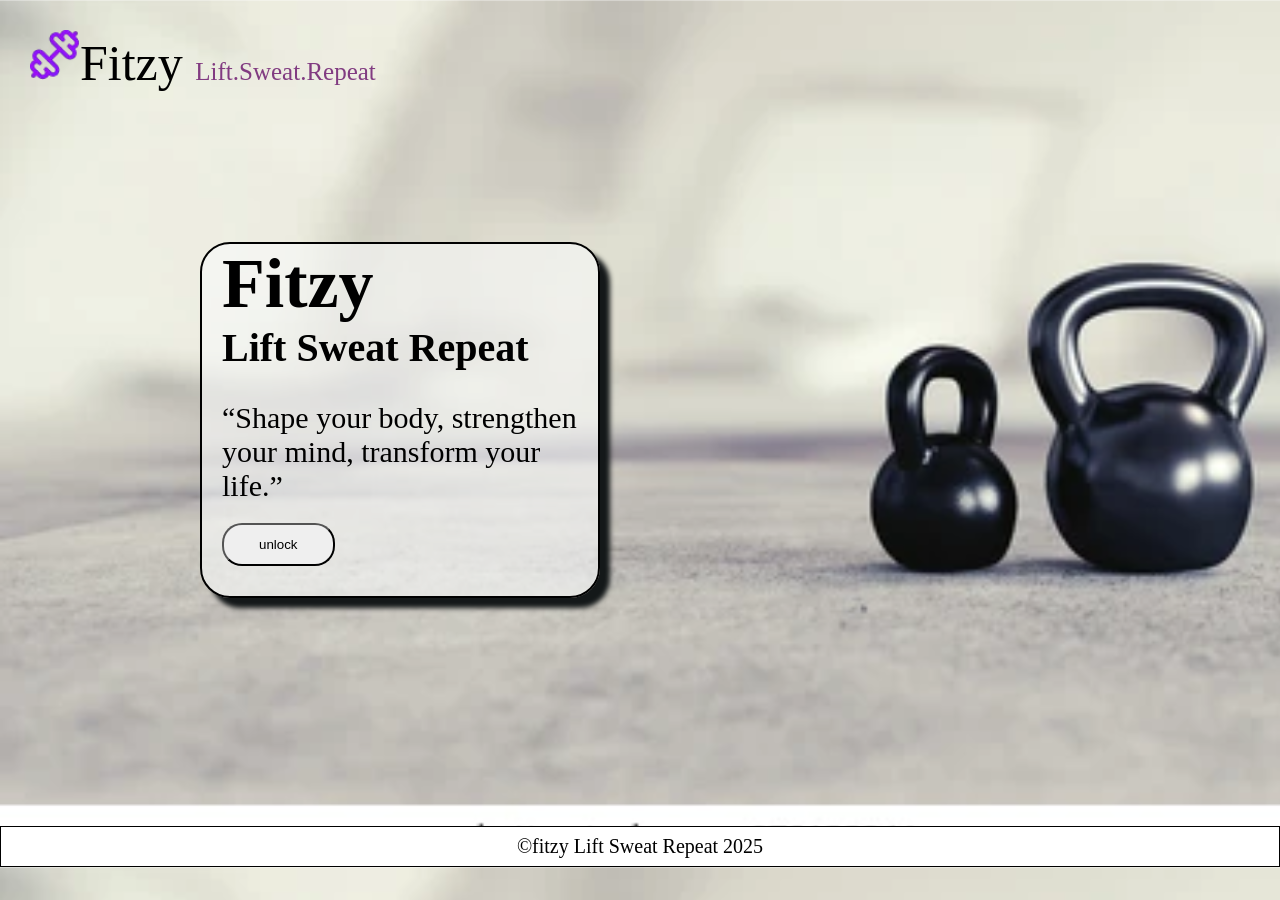
<file: index.html>
<!doctype html>
<html>
  <head>
    <title>Fitzy</title>
    <link rel="stylesheet" href="./fitzy_frontend/style.css"/>
  </head>
  <body>
    <div>
      <div class="home">
        <img src="./fitzy_frontend/Assets/logo.png" width="50px" height="50px"/>Fitzy <span>Lift.Sweat.Repeat</span>
      </div>
      <div class="fitzy">
        <h1>Fitzy</h1>
        <h2>Lift Sweat Repeat</h2>
        <p>“Shape your body, strengthen your mind, transform your life.”</p>
        <a href="./fitzy_frontend/html/sign_up.html"> <button>unlock</button></a>
      </div>
      <footer>
        <p>&copy;fitzy Lift Sweat Repeat 2025</p>
      </footer>
  </body>
</html>
</file>
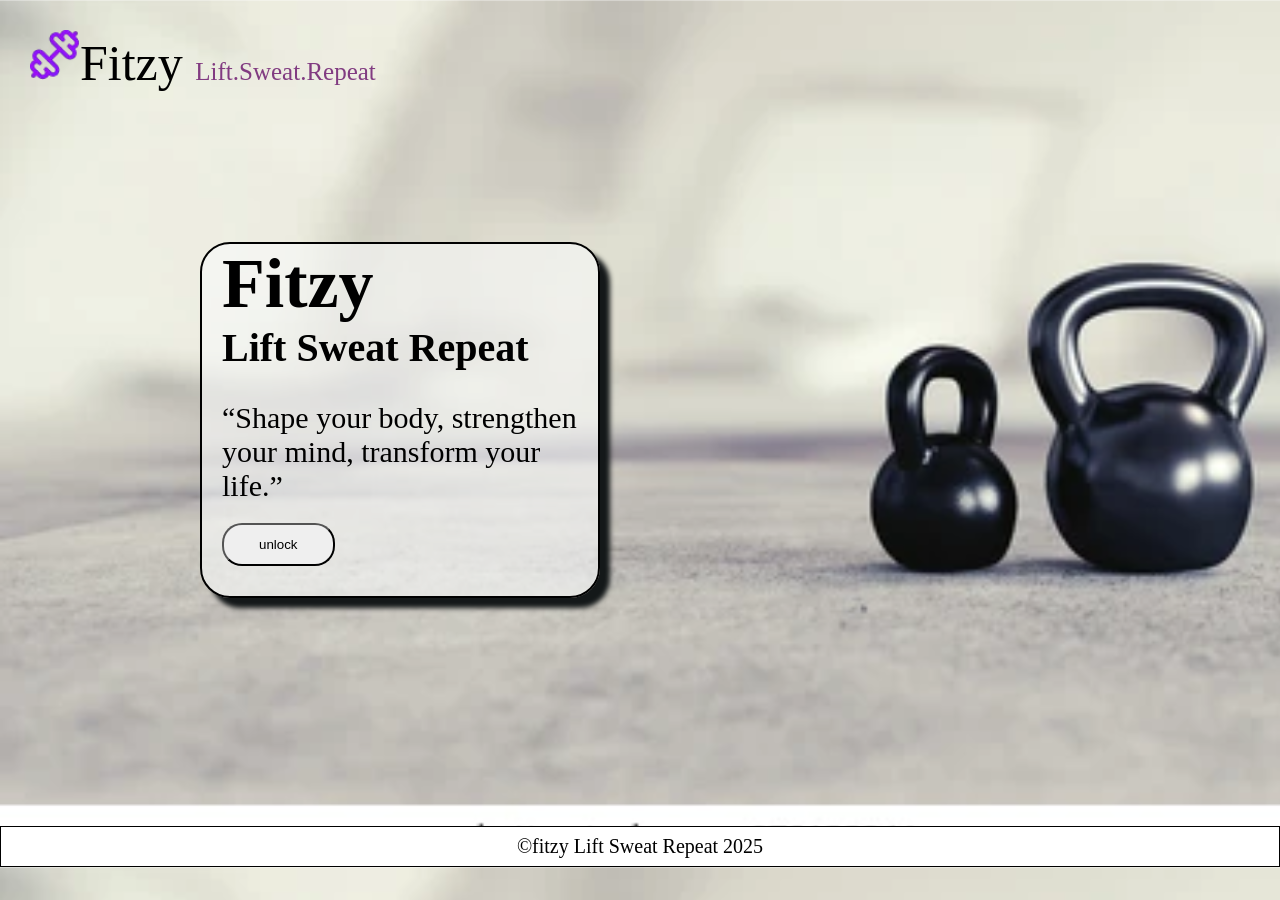
<file: fitzy_frontend/index.html>
<!doctype html>
<html>
  <head>
    <title>Fitzy</title>
    <link rel="stylesheet" href="../fitzy_frontend/style.css"/>
  </head>
  <body>
    <div>
      <div class="home">
        <img src="../fitzy_frontend/Assets/logo.png" width="50px" height="50px"/>Fitzy <span>Lift.Sweat.Repeat</span>
      </div>
      <div class="fitzy">
        <h1>Fitzy</h1>
        <h2>Lift Sweat Repeat</h2>
        <p>“Shape your body, strengthen your mind, transform your life.”</p>
        <a href="../fitzy_frontend/html/sign_up.html"> <button>unlock</button></a>
      </div>
      <footer>
        <p>&copy;fitzy Lift Sweat Repeat 2025</p>
      </footer>
  </body>
</html>
</file>
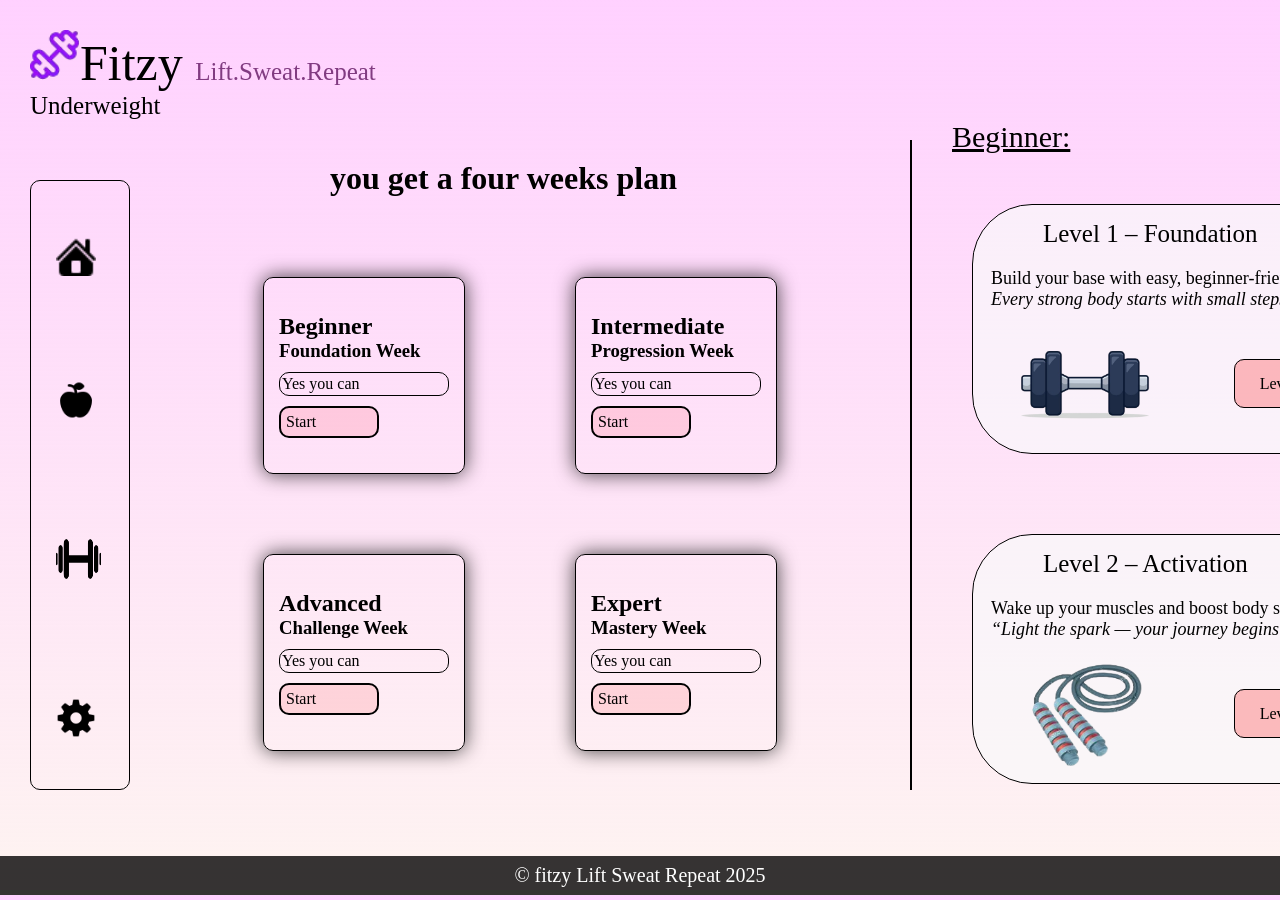
<file: fitzy_frontend/html/home.html>
<!DOCTYPE html>
<html lang="en">
  <head>
    <meta charset="UTF-8" />
    <meta name="viewport" content="width=device-width, initial-scale=1.0" />
    <title>Fitzy</title>
    <link rel="stylesheet" href="../css/home.css" />
  </head>
  <body>
    <div class="home">
      <img src="../Assets/logo.png" width="50px" height="50px" />Fitzy
      <span>Lift.Sweat.Repeat</span>
      <p>Underweight</p>
    </div>
    <div class="Arrranging_weeks_and_plans">
      <div class="four_weeks_plan">
        <div class="nav">
          <a href="../html/home.html"
            ><img
              class="move"
              src="../Assets/home.png"
              width="40px"
              height="40px"
          /></a>
          <a href="../html/underweight/veg.html"
            ><img
              class="move"
              src="../Assets/apple.png"
              width="40px"
              height="40px"
          /></a>
          <a href="../html/underweight/exercises/chest.html"
            ><img
              class="move"
              src="../Assets/thumble.png"
              width="45px"
              height="70px"
          /></a>
          <a href="../html/underweight/settings.html">
            <img
              class="move"
              src="../Assets/settings.png"
              width="40px"
              height="40px"
            />
          </a>
        </div>
        <div class="plans">
          <h1>you get a four weeks plan</h1>
          <div class="Weeks">
            <div class="arranging_weeks_flex">
              <div class="foundation_week">
                <h2>Beginner</h2>
                <h3>Foundation Week</h3>
                <div class="status">Yes you can</div>
                <a href="../html/home.html"><div class="week1">Start </div></a>
              </div>
              <div class="foundation_week">
                <h2>Intermediate</h2>
                <h3>Progression Week</h3>
                <div class="status">Yes you can</div>
                <a href="../html/underweight/intermediate/intermediate.html"><div class="week1">Start </div></a>
              </div>
            </div>
          </div>
          <div >
            <div class="Weeks">
              <div class="arranging_weeks_flex">
                <div class="foundation_week">
                  <h2>Advanced</h2>
                  <h3>Challenge Week</h3>
                  <div class="status">Yes you can</div>
                  <a href="../html/underweight/advance/advance.html"><div class="week1">Start </div></a>
                </div>
                <div class="foundation_week">
                  <h2>Expert</h2>
                  <h3>Mastery Week</h3>
                  <div class="status">Yes you can</div>
                  <a href="../html/underweight/expert/expert.html"><div class="week1">Start </div></a>
                </div>
              </div>
            </div>
          </div>
        </div>
      </div>
      <div class="days_plans"></div>
      <div>
       <u><p class="about_level">Beginner:</p></u>
        <div class="levels">
          <div class="level1">
            <p class="name_of_level">Level 1 – Foundation</p>
            <p class="quate">Build your base with easy, beginner-friendly moves.</p>
            <i class="quate">Every strong body starts with small steps.”</i>
            <div class="images_button"> 
              <img class="images" src="../Assets/level1.png" width="150px" height="150px"/>
              <a  class="btn" href="../html/underweight/beginner/level1.html"><p class="level-btn"> Level 1</p></a>
            </div> 
          </div>
          <div class="level1">
            <p class="name_of_level">Level 2 – Activation</p>
            <p class="quate">Wake up your muscles and boost body strength.</p>
            <i class="quate">“Light the spark — your journey begins now.”</i>
            <div class="images_button"> 
              <img class="images" src="../Assets/level2.png" width="150px" height="150px"/>
              <a  class="btn" href="../html/underweight/beginner/level2.html"><p class="level-btn"> Level 2</p></a>
            </div> 
          </div>
        </div>
      </div>
    </div>
    <footer>
      <p>&copy; fitzy Lift Sweat Repeat 2025</p>
    </footer>
  </body>
</html>
</file>
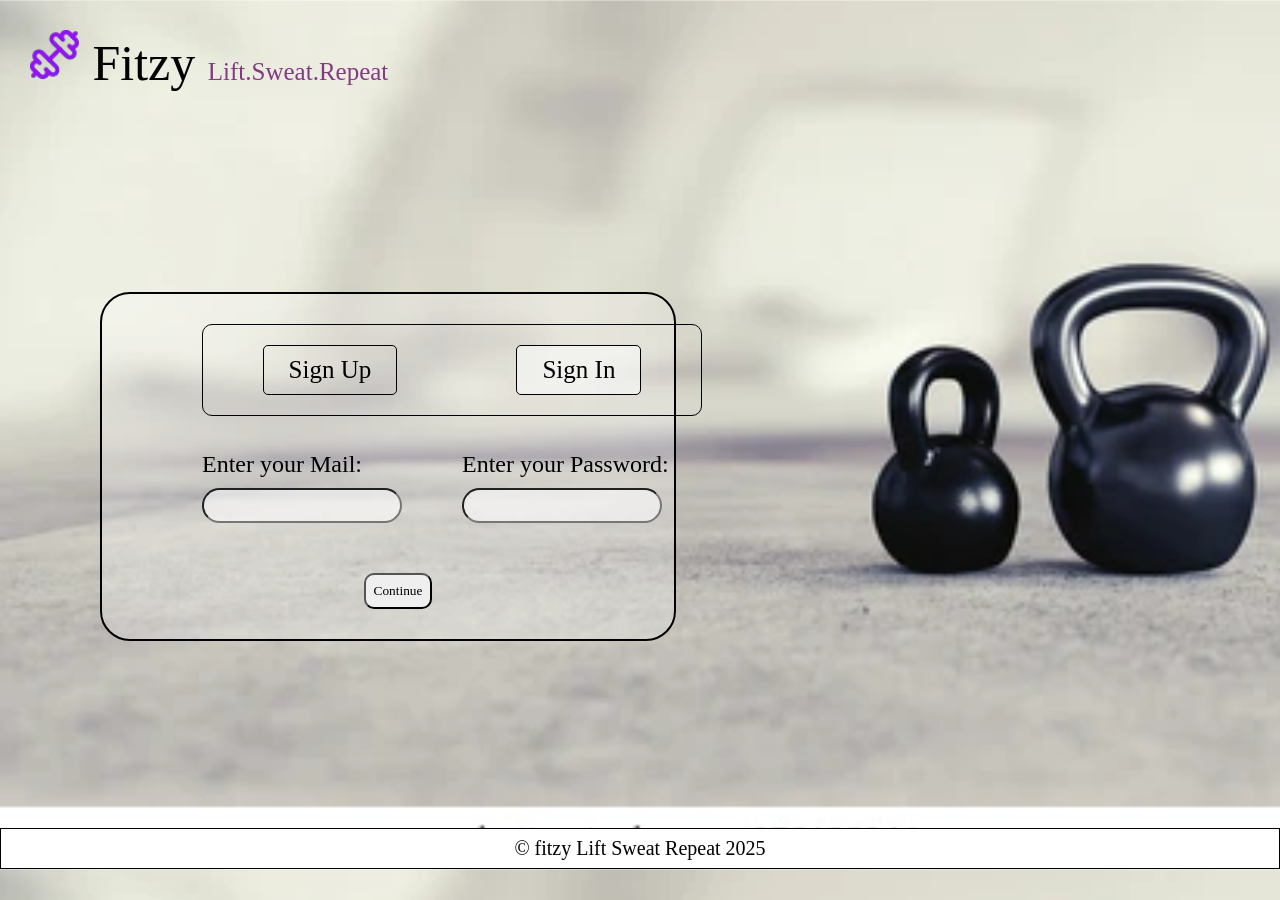
<file: fitzy_frontend/html/sign_in.html>
<!DOCTYPE html>
<html lang="en">
  <head>
    <meta charset="UTF-8" />
    <meta name="viewport" content="width=device-width, initial-scale=1.0" />
    <title>Fitzy</title>
    <link rel="stylesheet" href="../css/sign_in.css" />
  </head>
  <body>
    <div class="home">
      <a href="/index.html">
        <img src="../Assets/logo.png" width="50" height="50" />
        Fitzy <span>Lift.Sweat.Repeat</span>
      </a>
    </div>

    <div class="bmi_calculation">
      <div class="login">
        <a href="sign_up.html"><div class="sign_up">Sign Up</div></a>
        <a href="sign_in.html"><div class="sign_in">Sign In</div></a>
      </div>

      <form class="get_details" id="signinForm">
        <div class="set1">
          <div>
            <label for="mail">Enter your Mail:</label><br />
            <input class="enter" type="email" id="mail" required />
          </div>

          <div>
            <label for="pass">Enter your Password:</label><br />
            <input class="enter" type="password" id="pass" required />
          </div>
        </div>

        <div class="submit">
          <button type="submit" class="btn">Continue</button>
        </div>

        <p id="message"></p>
      </form>
    </div>

    <footer>
      <p>&copy; fitzy Lift Sweat Repeat 2025</p>
    </footer>

    <script src="../javascript/signin.js"></script>
  </body>
</html>
</file>
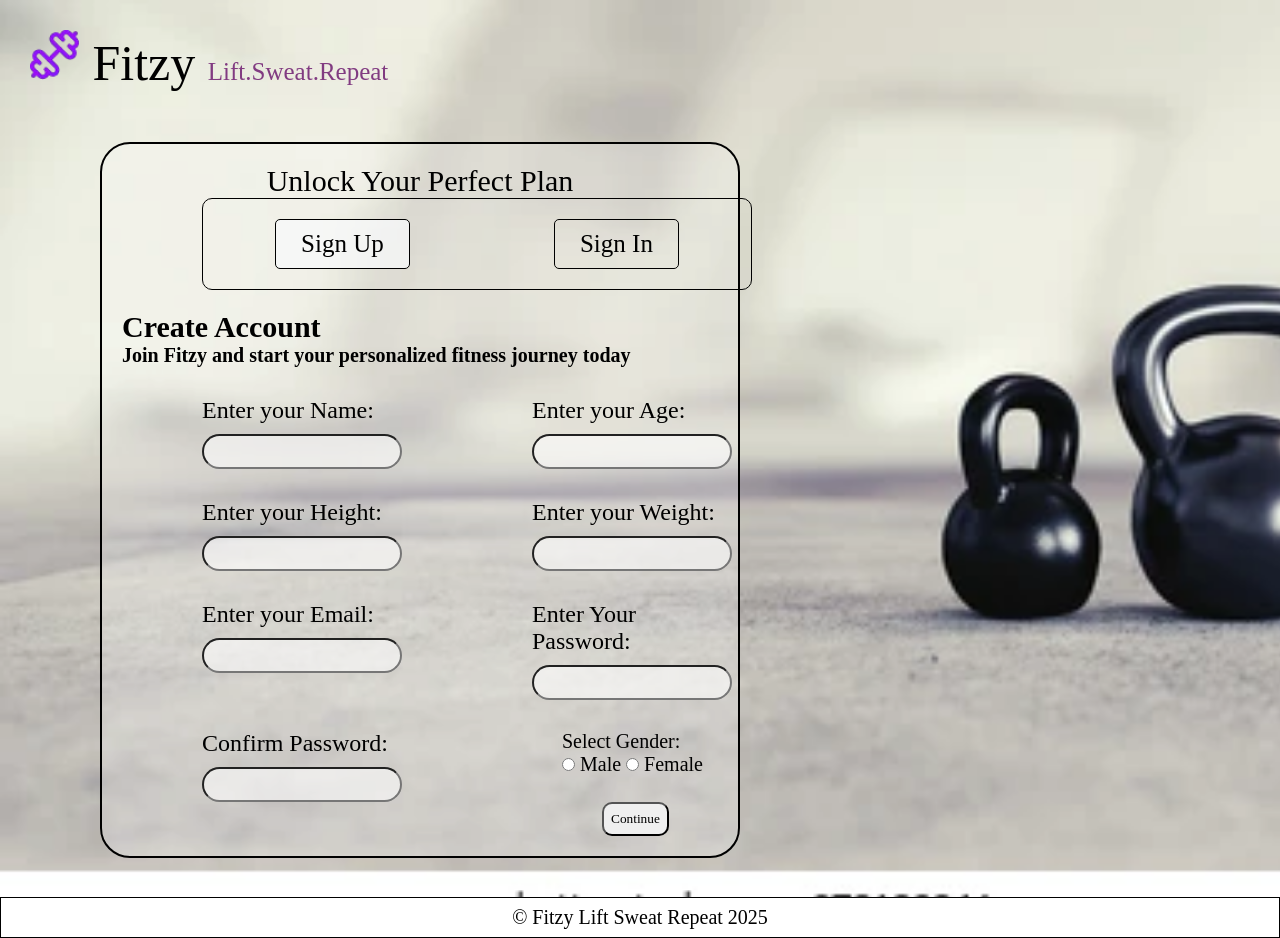
<file: fitzy_frontend/html/sign_up.html>
<!DOCTYPE html>
<html lang="en">
<head>
    <meta charset="UTF-8">
    <meta name="viewport" content="width=device-width, initial-scale=1.0">
    <title>Fitzy - Sign Up</title>
    <link rel="stylesheet" href="../css/sign_up.css"/>
</head>
<body>
    <div class="home">
        <a href="../index.html">
            <img class="logo" src="../Assets/logo.png" width="50" height="50"/> 
            Fitzy <span>Lift.Sweat.Repeat</span>
        </a>
    </div>

    <div class="bmi_calculation"> 
        <div>
            <p>Unlock Your Perfect Plan</p> 
            <div class="login">
                <a href="sign_up.html"><div class="sign_up active">Sign Up</div></a>
                <a href="sign_in.html"><div class="sign_in">Sign In</div></a>
            </div>
            <div class="form">
                <h2>Create Account</h2>
                <h1>Join Fitzy and start your personalized fitness journey today</h1>
            </div>

            <form class="get_details" id="signupForm" novalidate>
                <div class="set1">
                    <div>
                        <label for="name">Enter your Name:</label><br/>
                        <input class="enter" type="text" id="name" required><br/>
                        <span id="name_error" class="error"></span>
                    </div>
                    <div>
                        <label for="age">Enter your Age:</label><br/>
                        <input class="enter" type="number" id="age" required><br/>
                        <span id="age_error" class="error"></span>
                    </div>
                </div>

                <div class="set1">
                    <div>
                        <label for="height">Enter your Height:</label><br/>
                        <input class="enter" type="number" id="height" required><br/>
                        <span id="height_error" class="error"></span>
                    </div>
                    <div>
                        <label for="weight">Enter your Weight:</label><br/>
                        <input class="enter" type="number" id="weight" required><br/>
                        <span id="weight_error" class="error"></span>
                    </div>
                </div>

                <div class="set1">
                    <div>
                        <label for="email">Enter your Email:</label><br/>
                        <input class="enter" type="email" id="email" required><br/>
                        <span id="mail_error" class="error"></span>
                    </div>
                    <div>
                        <label for="pass">Enter Your Password:</label><br/>
                        <input class="enter" type="password" id="pass" required minlength="8"><br/>
                        <span id="pass_error" class="error"></span>
                    </div>
                </div>

                <div class="set1">
                    <div>
                        <label for="confirm">Confirm Password:</label><br/>
                        <input class="enter" type="password" id="confirm" required><br/>
                        <span id="confirm_error" class="error"></span>
                    </div>
                    <div class="gender">
                        <label>Select Gender:</label><br/>
                        <input type="radio" name="gender" id="male">
                        <label for="male">Male</label>
                        <input type="radio" name="gender" id="female">
                        <label for="female">Female</label>
                    </div>
                </div>

                <div class="end_form">
                    <button id="but" type="submit">Continue</button>
                </div>
            </form>
        </div>
    </div>

    <footer>
        <p>&copy; Fitzy Lift Sweat Repeat 2025</p>
    </footer>

    <script src="../javascript/signup.js"></script>
</body>
</html>
</file>
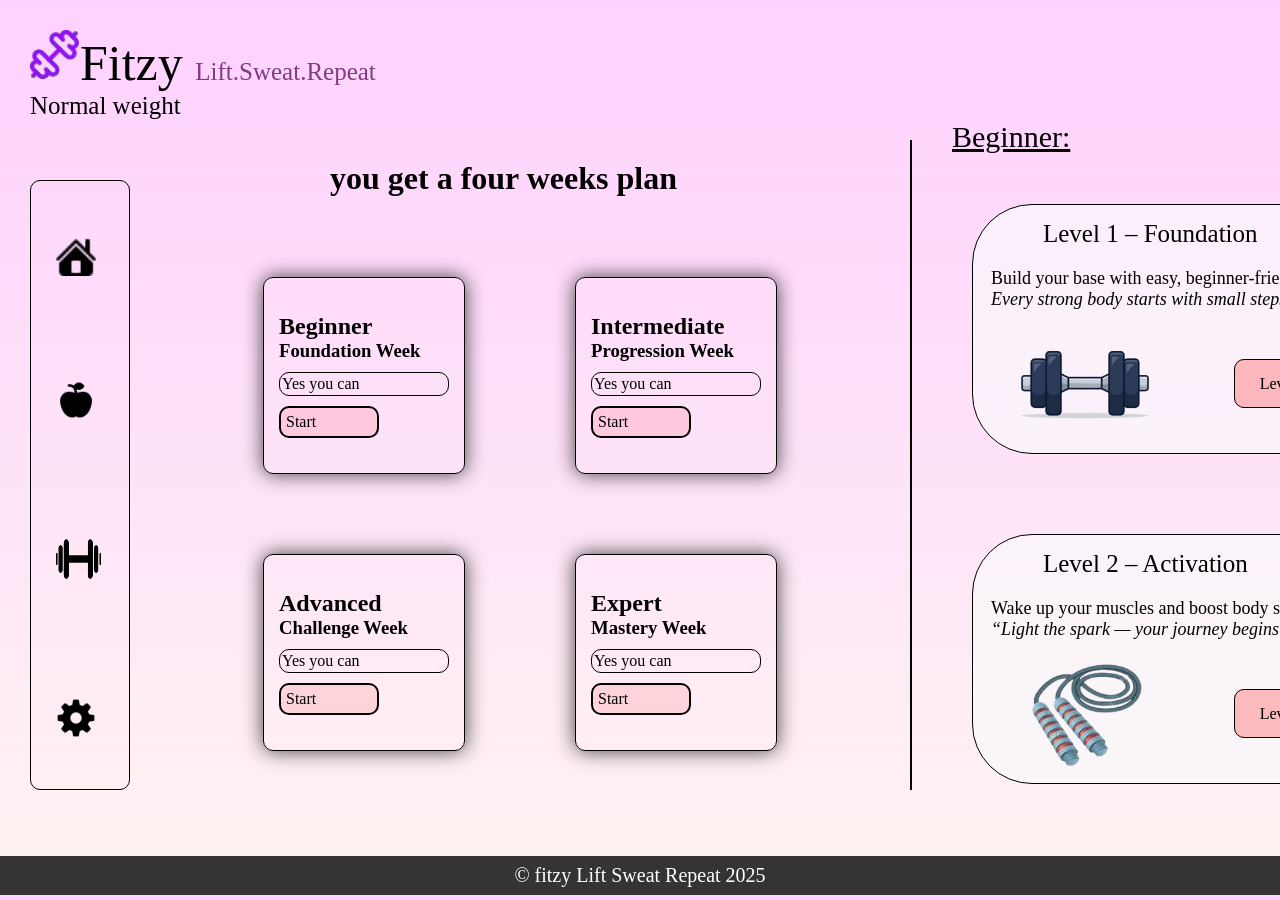
<file: fitzy_frontend/html/normal/normal_home.html>
<!DOCTYPE html>
<html lang="en">
  <head>
    <meta charset="UTF-8" />
    <meta name="viewport" content="width=device-width, initial-scale=1.0" />
    <title>Fitzy</title>
    <link rel="stylesheet" href="../../css/home.css"/>
  </head>
  <body>
    <div class="home">
      <img src="../../Assets/logo.png" width="50px" height="50px" />Fitzy
      <span>Lift.Sweat.Repeat</span>
      <p>Normal weight</p>
    </div>
    <div class="Arrranging_weeks_and_plans">
      <div class="four_weeks_plan">
        <div class="nav">
          <a href="../../html/normal/normal_home.html"
            ><img
              class="move"
              src="../../Assets/home.png"
              width="40px"
              height="40px"
          /></a>
          <a href="../../html/normal/normal_veg.html"
            ><img
              class="move"
              src="../../Assets/apple.png"
              width="40px"
              height="40px"
          /></a>
          <a href="../../html/normal/exercises/chest.html"
            ><img
              class="move"
              src="../../Assets/thumble.png"
              width="45px"
              height="70px"
          /></a>
          <a href="../../html/normal/settings.html">
            <img
              class="move"
              src="../../Assets/settings.png"
              width="40px"
              height="40px"
            />
          </a>
        </div>
        <div class="plans">
          <h1>you get a four weeks plan</h1>
          <div class="Weeks">
            <div class="arranging_weeks_flex">
              <div class="foundation_week">
                <h2>Beginner</h2>
                <h3>Foundation Week</h3>
                <div class="status">Yes you can</div>
                <a href="../../html/normal/normal_home.html"><div class="week1">Start </div></a>
              </div>
              <div class="foundation_week">
                <h2>Intermediate</h2>
                <h3>Progression Week</h3>
                <div class="status">Yes you can</div>
                <a href="../../html/normal/intermediate/intermediate.html"><div class="week1">Start </div></a>
              </div>
            </div>
          </div>
          <div >
            <div class="Weeks">
              <div class="arranging_weeks_flex">
                <div class="foundation_week">
                  <h2>Advanced</h2>
                  <h3>Challenge Week</h3>
                  <div class="status">Yes you can</div>
                  <a href="../../html/normal/advance/advance.html"><div class="week1">Start </div></a>
                </div>
                <div class="foundation_week">
                  <h2>Expert</h2>
                  <h3>Mastery Week</h3>
                  <div class="status">Yes you can</div>
                  <a href="../../html/normal/expert/expert.html"><div class="week1">Start </div></a>
                </div>
              </div>
            </div>
          </div>
        </div>
      </div>
      <div class="days_plans"></div>
      <div>
       <u><p class="about_level">Beginner:</p></u>
        <div class="levels">
          <div class="level1">
            <p class="name_of_level">Level 1 – Foundation</p>
            <p class="quate">Build your base with easy, beginner-friendly moves.</p>
            <i class="quate">Every strong body starts with small steps.”</i>
            <div class="images_button"> 
              <img class="images" src="../../Assets/level1.png" width="150px" height="150px"/>
              <a  class="btn" href="../../html/normal/beginner/level1.html"><p class="level-btn"> Level 1</p></a>
            </div> 
          </div>
          <div class="level1">
            <p class="name_of_level">Level 2 – Activation</p>
            <p class="quate">Wake up your muscles and boost body strength.</p>
            <i class="quate">“Light the spark — your journey begins now.”</i>
            <div class="images_button"> 
              <img class="images" src="../../Assets/level2.png" width="150px" height="150px"/>
              <a  class="btn" href="../../html/normal/beginner/level2.html"><p class="level-btn"> Level 2</p></a>
            </div> 
          </div>
        </div>
      </div>
    </div>
    <footer>
      <p>&copy; fitzy Lift Sweat Repeat 2025</p>
    </footer>
  </body>
</html>
</file>
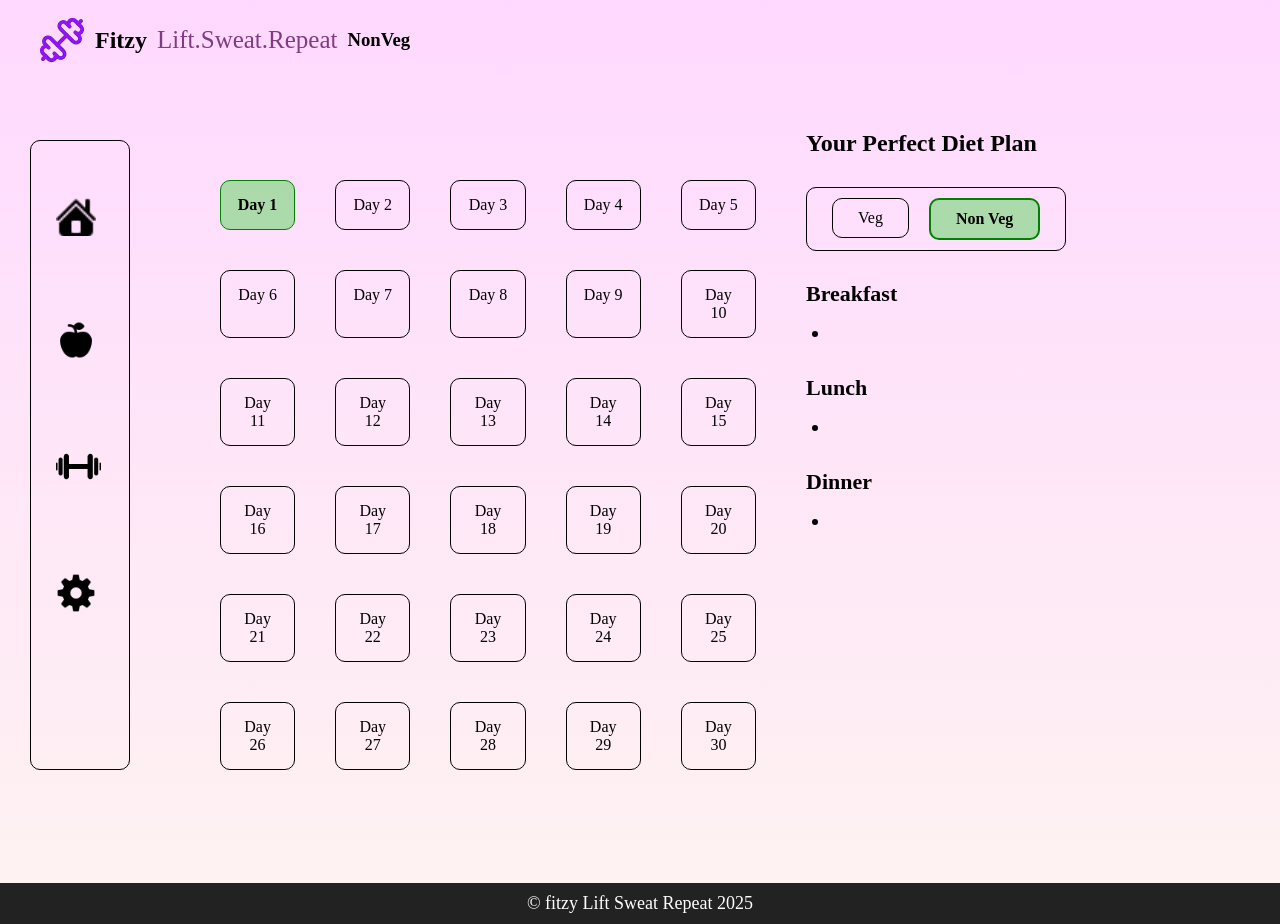
<file: fitzy_frontend/html/normal/normal_nonveg.html>
<!DOCTYPE html>
<html lang="en">
<head>
  <meta charset="UTF-8" />
  <meta name="viewport" content="width=device-width, initial-scale=1.0" />
  <title>Fitzy - Normal Non Veg</title>
  <link rel="stylesheet" href="../../css/diet.css"/>
</head>

<body>
  <div class="header">
    <img src="../../Assets/logo.png" width="45" height="45" />
    <h2>Fitzy</h2>
    <span>Lift.Sweat.Repeat</span>
    <h3>NonVeg</h3>
  </div>

  <div class="arranging_diet_flex">

    <!-- NAV -->
    <div class="nav">
      <a href="../../html/normal/normal_home.html">
        <img class="move" src="../../Assets/home.png" width="40"/>
      </a>
      <a href="../../html/normal/normal_veg.html">
        <img class="move" src="../../Assets/apple.png" width="40"/>
      </a>
      <a href="../../html/normal/exercises/chest.html">
      <img class="move" src="../../Assets/thumble.png" width="45"/>
      </a>
      <a href="../../html/normal/settings.html">
      <img class="move" src="../../Assets/settings.png" width="40"/>
      </a>
    </div>

    <!-- DAYS -->
    <div class="diet">
      <div class="diet_day" id="dayButtons"></div>
    </div>

    <!-- CONTENT -->
    <div  class="diet_content">
      <h2 class="diet_heading">Your Perfect Diet Plan</h2>

      <div class="food_type food_explaination">
        <a href="../../html/normal/normal_veg.html">
          <div class="veg_food">Veg</div>
        </a>
        <div class="Nonveg_food" id="backround_color">Non Veg</div>
      </div>

      <div class="food_plan">
        <h3>Breakfast</h3>
        <ul><li id="breakfast"></li></ul>
      </div>

      <div class="food_plan">
        <h3>Lunch</h3>
        <ul><li id="lunch"></li></ul>
      </div>

      <div class="food_plan">
        <h3>Dinner</h3>
        <ul><li id="dinner"></li></ul>
      </div>
    </div>

  </div>

  <footer>
    <p>&copy; fitzy Lift Sweat Repeat 2025</p>
  </footer>

  <script src="../../javascript/normal_nv.js"></script>
</body>
</html>
</file>
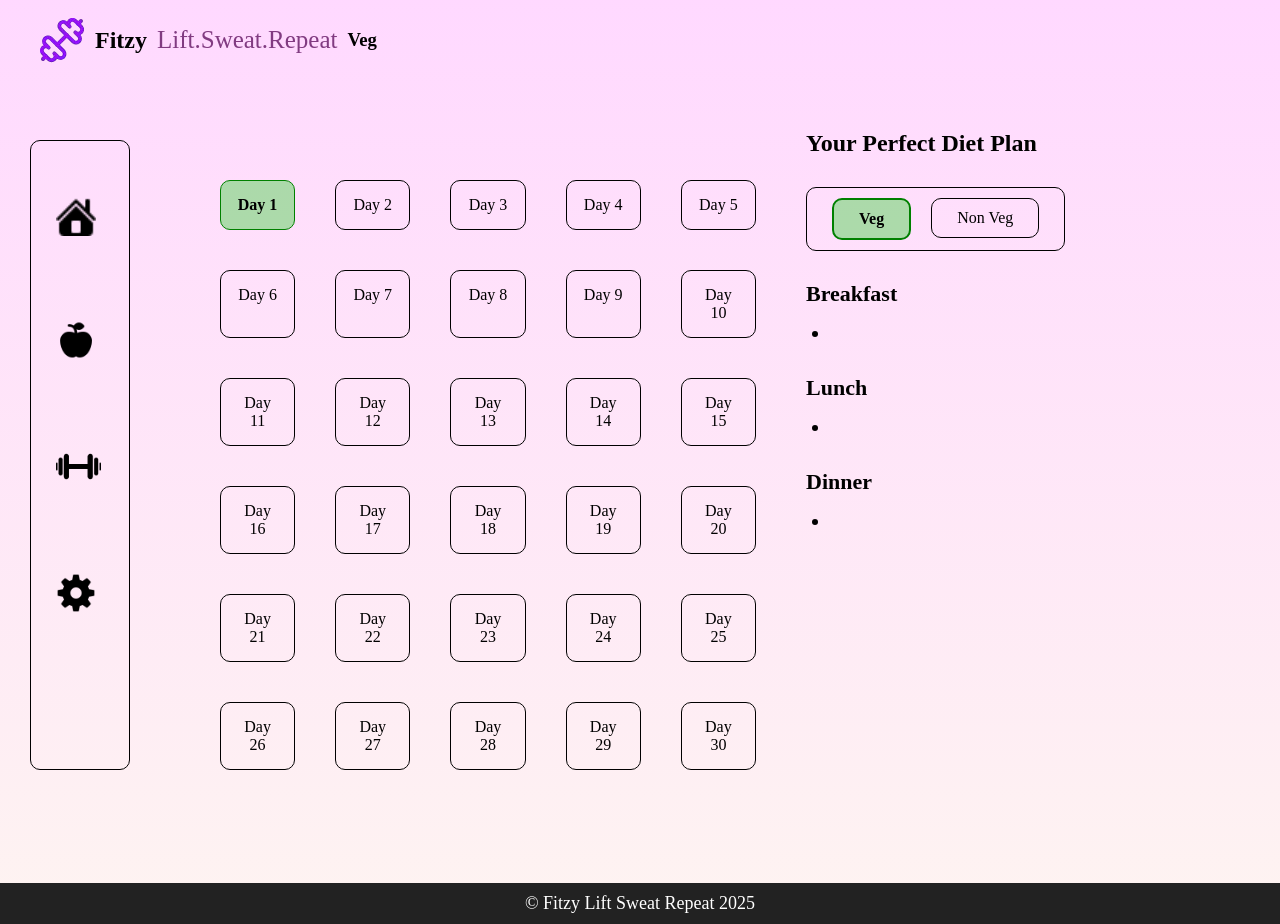
<file: fitzy_frontend/html/normal/normal_veg.html>
<!DOCTYPE html>
<html lang="en">
<head>
  <meta charset="UTF-8" />
  <meta name="viewport" content="width=device-width, initial-scale=1.0" />
  <title>Fitzy - Normal Veg Diet</title>
  <link rel="stylesheet" href="../../css/diet.css" />
</head>

<body>
  <div class="header">
    <img src="../../Assets/logo.png" width="45" height="45" />
    <h2>Fitzy</h2>
    <span>Lift.Sweat.Repeat</span>
    <h3>Veg</h3>
  </div>

  <div class="arranging_diet_flex">

    <!-- LEFT NAV -->
    <div class="nav">
      <a href="../../html/normal/normal_home.html">
        <img class="move" src="../../Assets/home.png" width="40"/>
      </a>
      <a href="../../html/normal/normal_veg.html">
        <img class="move" src="../../Assets/apple.png" width="40"/>
      </a>
      <a href="../../html/normal/exercises/chest.html">
      <img class="move" src="../../Assets/thumble.png" width="45"/>
      </a>
      <a href="../../html/normal/settings.html">
      <img class="move" src="../../Assets/settings.png" width="40"/>
      </a>
    </div>


    <!-- DAYS -->
    <div class="diet">
      <div class="diet_day" id="dayButtons"></div>
    </div>

    <!-- DIET CONTENT -->
    <div class="diet_content">
      <h2 class="diet_heading">Your Perfect Diet Plan</h2>

      <div class="food_type food_explaination">
        <div class="veg_food" id="backround_color">Veg</div>
        <a href="../../html/normal/normal_nonveg.html">
          <div class="Nonveg_food">Non Veg</div>
        </a>
      </div>

      <div class="food_plan">
        <h3>Breakfast</h3>
        <ul><li id="breakfast"></li></ul>
      </div>

      <div class="food_plan">
        <h3>Lunch</h3>
        <ul><li id="lunch"></li></ul>
      </div>

      <div class="food_plan">
        <h3>Dinner</h3>
        <ul><li id="dinner"></li></ul>
      </div>
    </div>

  </div>

  <footer>
    <p>&copy; Fitzy Lift Sweat Repeat 2025</p>
  </footer>

  <!-- JS -->
  <script src="../../javascript/diet.js"></script>
</body>
</html>
</file>
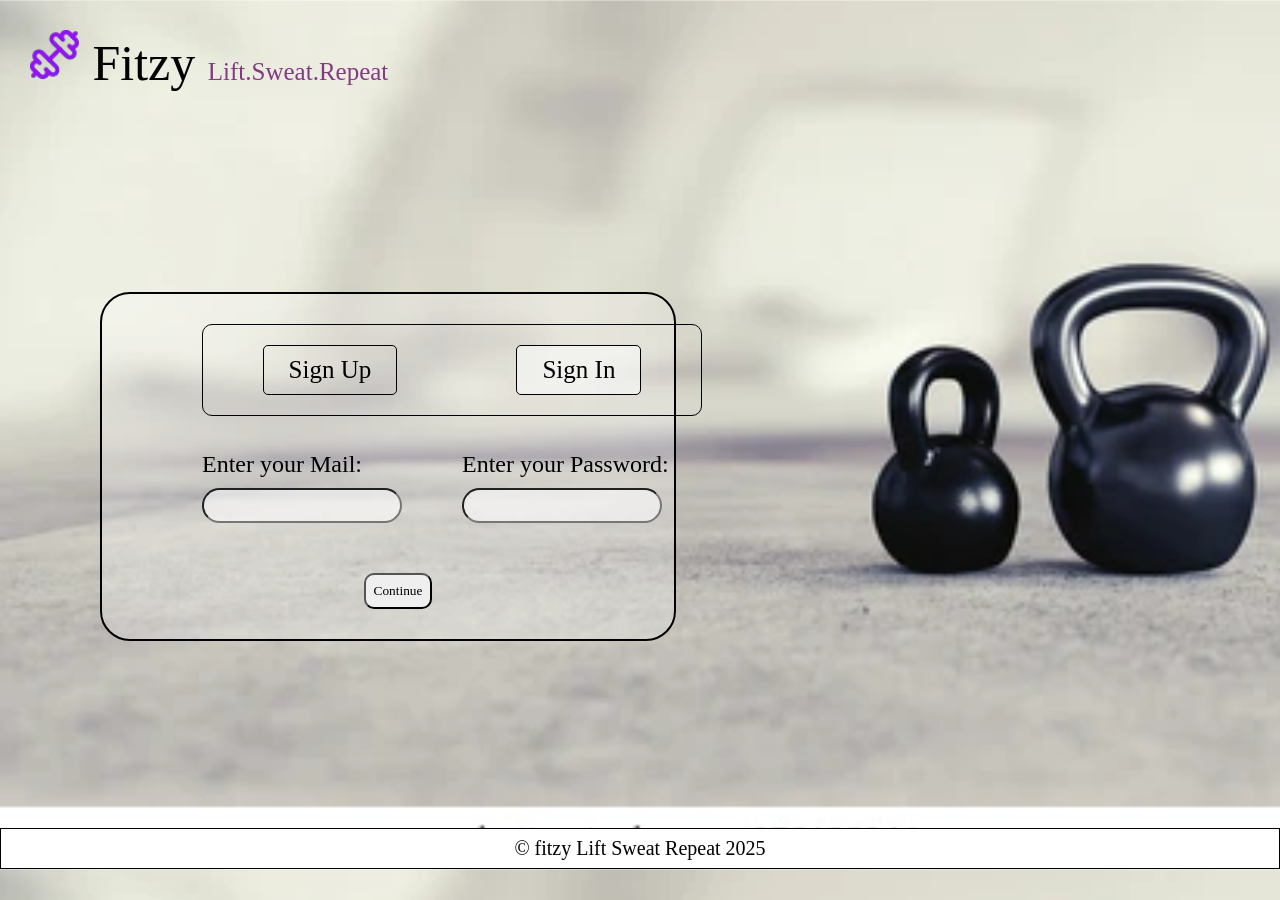
<file: fitzy_frontend/html/normal/settings.html>
<!DOCTYPE html>
<html lang="en">
<head>
  <meta charset="UTF-8" />
  <meta name="viewport" content="width=device-width, initial-scale=1.0" />
  <title>Fitzy | Settings</title>
  <link rel="stylesheet" href="../../css/setting.css" />
</head>

<body>
  <div class="home">
    <img src="../../Assets/logo.png" width="50" height="50" />
    Fitzy <span>Lift.Sweat.Repeat</span>
  </div>

  <div class="arranging_setting">

    <!-- LEFT NAV -->
    <div class="nav">
      <a href="../../html/normal/normal_home.html"><img class="move" src="../../Assets/home.png" width="40"></a>
      <a href="../../html/normal/normal_veg.html"><img class="move" src="../../Assets/apple.png" width="40"></a>
      <a href="../../html/normal/exercises/chest.html"><img class="move" src="../../Assets/thumble.png" width="45"></a>
      <a href="../../html/normal/settings.html"><img class="move" src="../../Assets/settings.png" width="40"></a>
    </div>

    <!-- MAIN -->
    <div class="setting">
      <h1 class="set">Settings</h1>
      <h2 class="set1">Manage your account and preferences</h2>

      <div class="two_types_of_info">

        <!-- PROFILE -->
        <div class="box">
          <div class="logo">
            <img src="../../Assets/profile.png" width="40" />
            Profile Information
          </div>

          <div class="profile_info">
            <div>
              <p>Name: <strong id="userName">-</strong></p>
              <p>Weight: <strong id="userWeight">-</strong></p>
              <p>Category: <strong id="userCategory">-</strong></p>
            </div>
            <div>
              <p>Age: <strong id="userAge">-</strong></p>
              <p>Height: <strong id="userHeight">-</strong></p>
              <p>BMI: <strong id="userBMI">-</strong></p>
            </div>
          </div>
        </div>

        <!-- PREFERENCES -->
        <div class="box2">
          <div class="logo1">
            <img src="../../Assets/language.png" width="40" />
            Preferences
          </div>

          <div class="settings">
            <p>Version - Fitzy 0.5.0</p>
          </div>

          <div class="log_out1">
            Your current BMI is <strong id="bmiValue">-</strong>
          </div>

          <div class="log_out" id="logoutBtn">Log Out</div>
        </div>
      </div>

      <!-- ABOUT -->
      <div class="about_fitzy">
        <div class="logo1">
          <img src="../../Assets/about.png" width="40" />
          About Fitzy
        </div>
        <p>
           This website is for people who want to maintain their body fitness, their perfect diet , and find exercises for their body.<br/>Students or young professionals who want quick routines.
        </p>
      </div>
    </div>
  </div>

  <footer>
    <p>&copy; Fitzy Lift Sweat Repeat 2025</p>
  </footer>

  <script src="../../javascript/setting.js"></script>
</body>
</html>
</file>
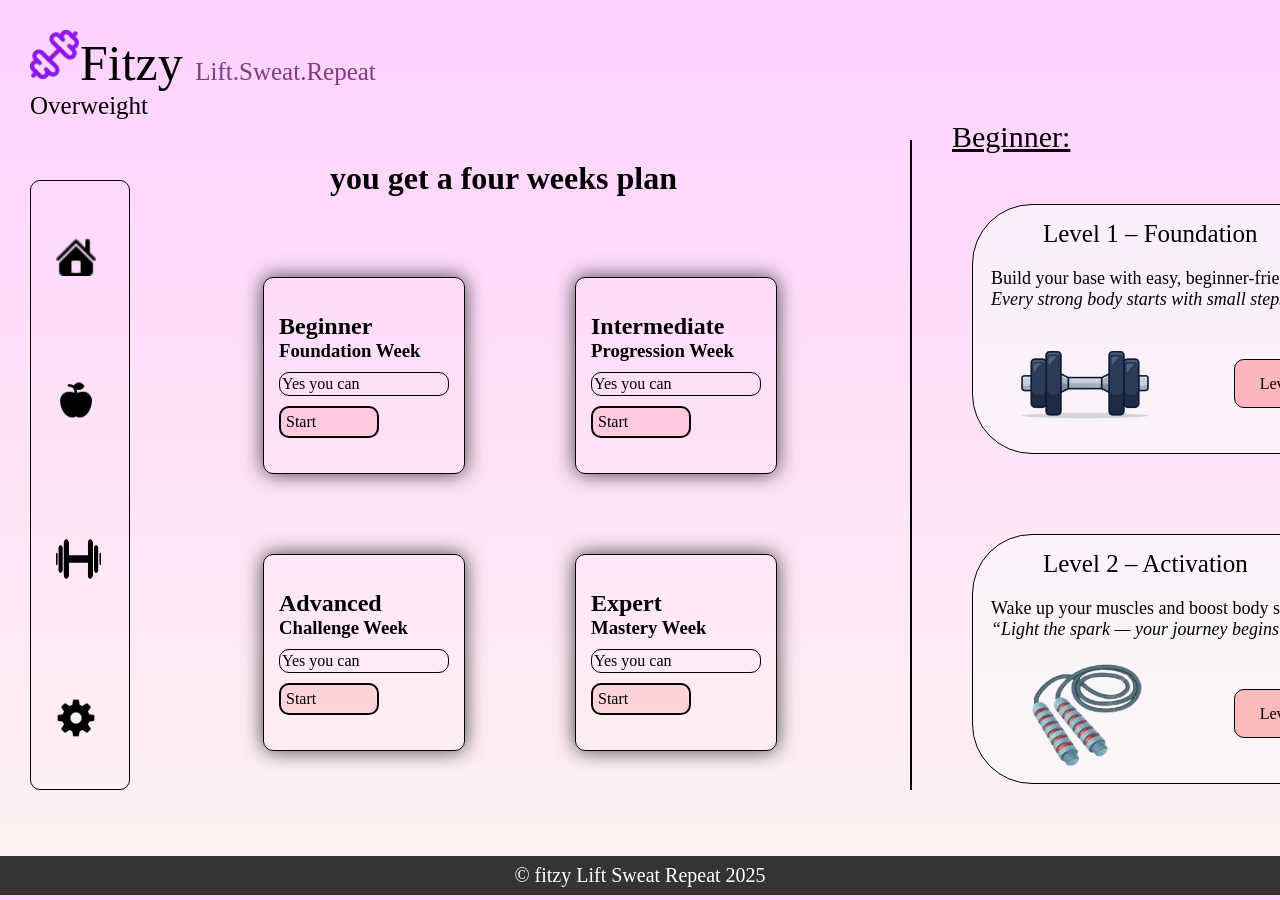
<file: fitzy_frontend/html/overweight/overweight.html>
<!DOCTYPE html>
<html lang="en">
  <head>
    <meta charset="UTF-8" />
    <meta name="viewport" content="width=device-width, initial-scale=1.0" />
    <title>Fitzy</title>
    <link rel="stylesheet" href="../../css/home.css"/>
  </head>
  <body>
    <div class="home">
      <img src="../../Assets/logo.png" width="50px" height="50px" />Fitzy
      <span>Lift.Sweat.Repeat</span>
      <p>Overweight</p>
    </div>
    <div class="Arrranging_weeks_and_plans">
      <div class="four_weeks_plan">
        <div class="nav">
          <a href="../../html/overweight/overweight.html"
            ><img
              class="move"
              src="../../Assets/home.png"
              width="40px"
              height="40px"
          /></a>
          <a href="../../html/overweight/overweight_veg.html"
            ><img
              class="move"
              src="../../Assets/apple.png"
              width="40px"
              height="40px"
          /></a>
          <a href="../../html/overweight/exercises/chest.html"
            ><img
              class="move"
              src="../../Assets/thumble.png"
              width="45px"
              height="70px"
          /></a>
          <a href="../../html/overweight/settings.html">
            <img
              class="move"
              src="../../Assets/settings.png"
              width="40px"
              height="40px"
            />
          </a>
        </div>
        <div class="plans">
          <h1>you get a four weeks plan</h1>
          <div class="Weeks">
            <div class="arranging_weeks_flex">
              <div class="foundation_week">
                <h2>Beginner</h2>
                <h3>Foundation Week</h3>
                <div class="status">Yes you can</div>
                <a href="../../html/overweight/overweight.html"><div class="week1">Start </div></a>
              </div>
              <div class="foundation_week">
                <h2>Intermediate</h2>
                <h3>Progression Week</h3>
                <div class="status">Yes you can</div>
                <a href="../../html/overweight/intermediate/intermediate.html"><div class="week1">Start </div></a>
              </div>
            </div>
          </div>
          <div >
            <div class="Weeks">
              <div class="arranging_weeks_flex">
                <div class="foundation_week">
                  <h2>Advanced</h2>
                  <h3>Challenge Week</h3>
                  <div class="status">Yes you can</div>
                  <a href="../../html/overweight/advance/advance.html"><div class="week1">Start </div></a>
                </div>
                <div class="foundation_week">
                  <h2>Expert</h2>
                  <h3>Mastery Week</h3>
                  <div class="status">Yes you can</div>
                  <a href="../../html/overweight/expert/expert.html"><div class="week1">Start </div></a>
                </div>
              </div>
            </div>
          </div>
        </div>
      </div>
      <div class="days_plans"></div>
      <div>
       <u><p class="about_level">Beginner:</p></u>
        <div class="levels">
          <div class="level1">
            <p class="name_of_level">Level 1 – Foundation</p>
            <p class="quate">Build your base with easy, beginner-friendly moves.</p>
            <i class="quate">Every strong body starts with small steps.”</i>
            <div class="images_button"> 
              <img class="images" src="../../Assets/level1.png" width="150px" height="150px"/>
              <a  class="btn" href="../../html/overweight/beginner/level1.html"><p class="level-btn"> Level 1</p></a>
            </div> 
          </div>
          <div class="level1">
            <p class="name_of_level">Level 2 – Activation</p>
            <p class="quate">Wake up your muscles and boost body strength.</p>
            <i class="quate">“Light the spark — your journey begins now.”</i>
            <div class="images_button"> 
              <img class="images" src="../../Assets/level2.png" width="150px" height="150px"/>
              <a  class="btn" href="../../html/overweight/beginner/level2.html"><p class="level-btn"> Level 2</p></a>
            </div> 
          </div>
        </div>
      </div>
    </div>
    <footer>
      <p>&copy; fitzy Lift Sweat Repeat 2025</p>
    </footer>
  </body>
</html>
</file>
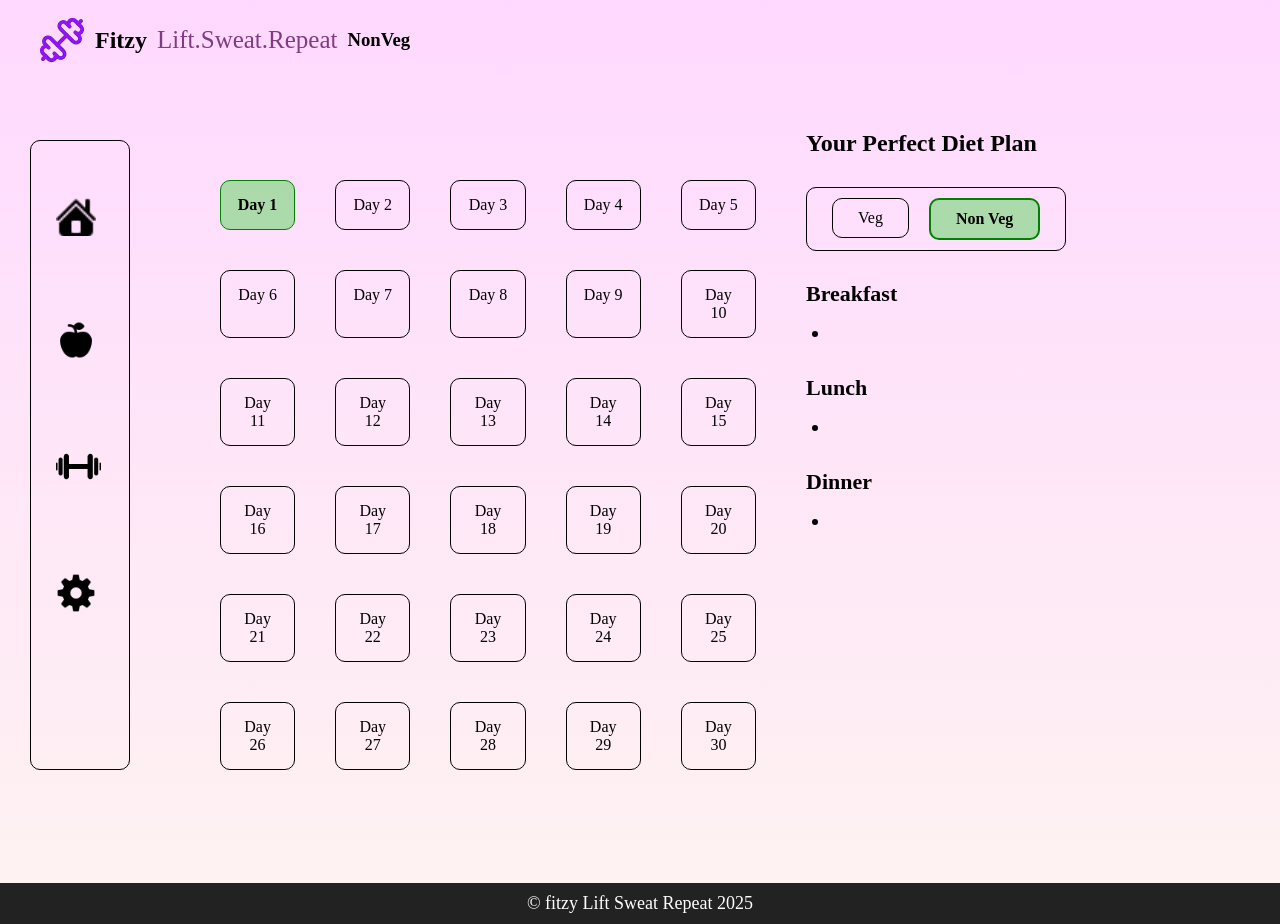
<file: fitzy_frontend/html/overweight/overweight_nonveg.html>
<!DOCTYPE html>
<html lang="en">
<head>
  <meta charset="UTF-8" />
  <meta name="viewport" content="width=device-width, initial-scale=1.0" />
  <title>Fitzy - Overweight Non Veg</title>
  <link rel="stylesheet" href="../../css/diet.css"/>
</head>

<body>
  <div class="header">
    <img src="../../Assets/logo.png" width="45" height="45" />
    <h2>Fitzy</h2>
    <span>Lift.Sweat.Repeat</span>
    <h3>NonVeg</h3>
  </div>

  <div class="arranging_diet_flex">

    <!-- NAV -->
    <div class="nav">
      <a href="../../html/overweight/overweight.html">
        <img class="move" src="../../Assets/home.png" width="40"/>
      </a>
      <a href="../../html/overweight/overweight_veg.html">
        <img class="move" src="../../Assets/apple.png" width="40"/>
      </a>
      <a href="../../html/overweight/exercises/chest.html">
      <img class="move" src="../../Assets/thumble.png" width="45"/>
      </a>
      <a href="../../html/overweight/settings.html">
      <img class="move" src="../../Assets/settings.png" width="40"/>
      </a>
    </div>

    <!-- DAYS -->
    <div class="diet">
      <div class="diet_day" id="dayButtons"></div>
    </div>

    <!-- CONTENT -->
    <div  class="diet_content">
      <h2 class="diet_heading">Your Perfect Diet Plan</h2>

      <div class="food_type food_explaination">
        <a href="../../html/overweight/overweight_veg.html">
          <div class="veg_food">Veg</div>
        </a>
        <div class="Nonveg_food" id="backround_color">Non Veg</div>
      </div>

      <div class="food_plan">
        <h3>Breakfast</h3>
        <ul><li id="breakfast"></li></ul>
      </div>

      <div class="food_plan">
        <h3>Lunch</h3>
        <ul><li id="lunch"></li></ul>
      </div>

      <div class="food_plan">
        <h3>Dinner</h3>
        <ul><li id="dinner"></li></ul>
      </div>
    </div>

  </div>

  <footer>
    <p>&copy; fitzy Lift Sweat Repeat 2025</p>
  </footer>

  <script src="../../javascript/ow_nv.js"></script>
</body>
</html>
</file>
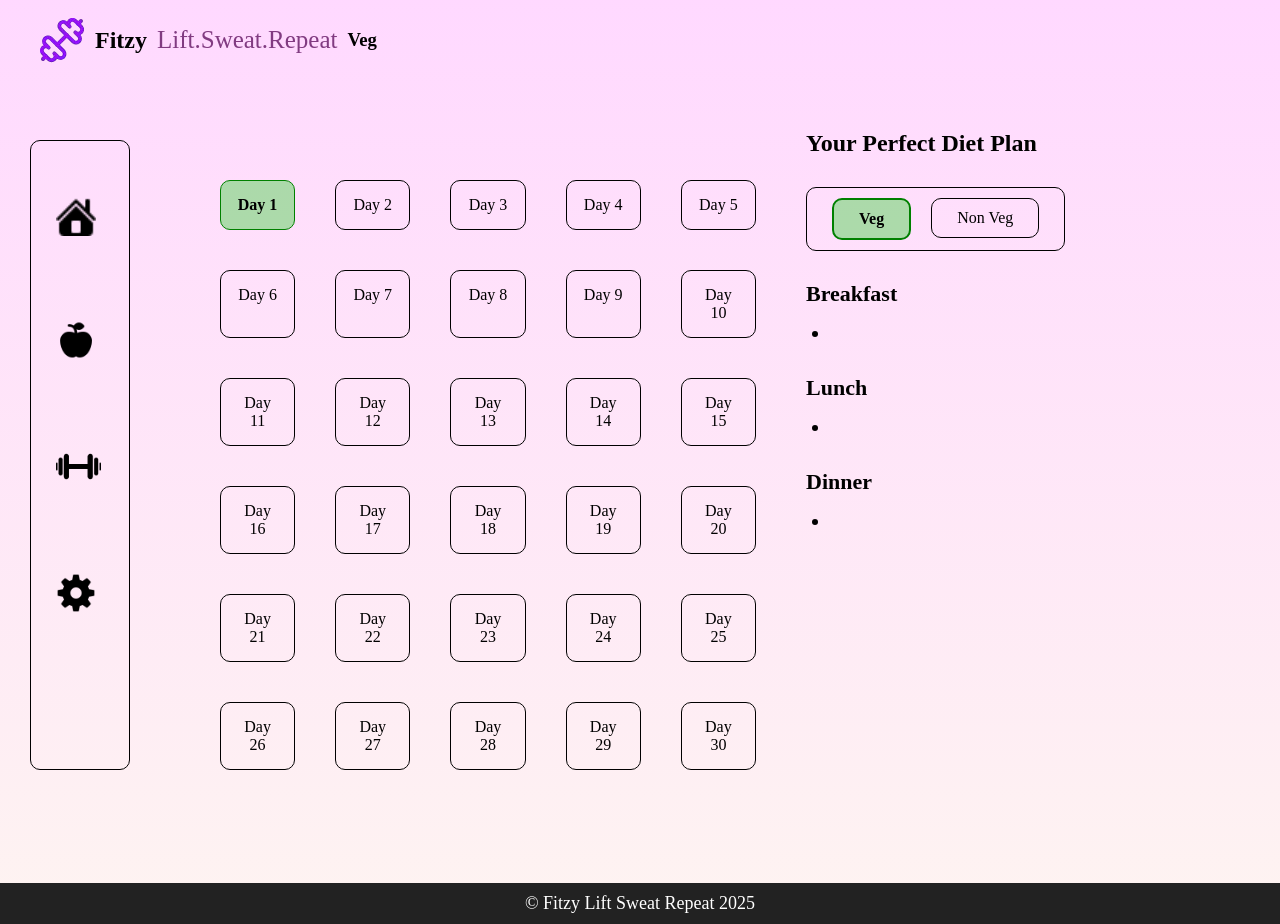
<file: fitzy_frontend/html/overweight/overweight_veg.html>
<!DOCTYPE html>
<html lang="en">
<head>
  <meta charset="UTF-8" />
  <meta name="viewport" content="width=device-width, initial-scale=1.0" />
  <title>Fitzy - Overweight Veg Diet</title>
  <link rel="stylesheet" href="../../css/diet.css" />
</head>

<body>
  <div class="header">
    <img src="../../Assets/logo.png" width="45" height="45" />
    <h2>Fitzy</h2>
    <span>Lift.Sweat.Repeat</span>
    <h3>Veg</h3>
  </div>

  <div class="arranging_diet_flex">

    <!-- LEFT NAV -->
    <div class="nav">
      <a href="../../html/overweight/overweight.html">
        <img class="move" src="../../Assets/home.png" width="40"/>
      </a>
      <a href="../../html/overweight/overweight_veg.html">
        <img class="move" src="../../Assets/apple.png" width="40"/>
      </a>
      <a href="../../html/overweight/exercises/chest.html">
      <img class="move" src="../../Assets/thumble.png" width="45"/>
      </a>
      <a href="../../html/overweight/settings.html">
      <img class="move" src="../../Assets/settings.png" width="40"/>
      </a>
    </div>


    <!-- DAYS -->
    <div class="diet">
      <div class="diet_day" id="dayButtons"></div>
    </div>

    <!-- DIET CONTENT -->
    <div class="diet_content">
      <h2 class="diet_heading">Your Perfect Diet Plan</h2>

      <div class="food_type food_explaination">
        <div class="veg_food" id="backround_color">Veg</div>
        <a href="../../html/overweight/overweight_nonveg.html">
          <div class="Nonveg_food">Non Veg</div>
        </a>
      </div>

      <div class="food_plan">
        <h3>Breakfast</h3>
        <ul><li id="breakfast"></li></ul>
      </div>

      <div class="food_plan">
        <h3>Lunch</h3>
        <ul><li id="lunch"></li></ul>
      </div>

      <div class="food_plan">
        <h3>Dinner</h3>
        <ul><li id="dinner"></li></ul>
      </div>
    </div>

  </div>

  <footer>
    <p>&copy; Fitzy Lift Sweat Repeat 2025</p>
  </footer>

  <!-- JS -->
  <script src="../../javascript/ow_diet.js"></script>
</body>
</html>
</file>
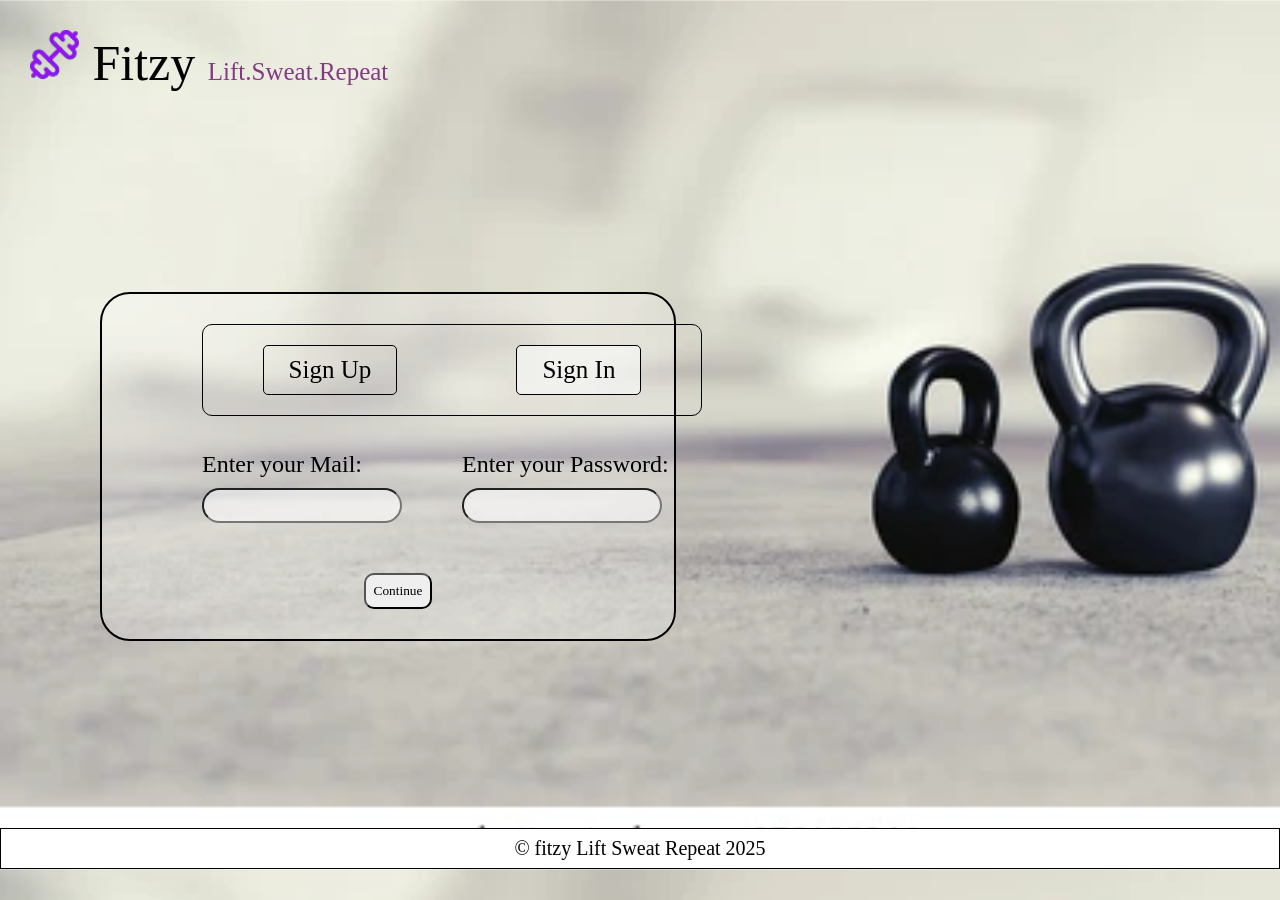
<file: fitzy_frontend/html/overweight/settings.html>
<!DOCTYPE html>
<html lang="en">
<head>
  <meta charset="UTF-8" />
  <meta name="viewport" content="width=device-width, initial-scale=1.0" />
  <title>Fitzy | Settings</title>
  <link rel="stylesheet" href="../../css/setting.css" />
</head>

<body>
  <div class="home">
    <img src="../../Assets/logo.png" width="50" height="50" />
    Fitzy <span>Lift.Sweat.Repeat</span>
  </div>

  <div class="arranging_setting">

    <!-- LEFT NAV -->
    <div class="nav">
      <a href="../../html/overweight/overweight.html"><img class="move" src="../../Assets/home.png" width="40"></a>
      <a href="../../html/overweight/overweight_veg.html"><img class="move" src="../../Assets/apple.png" width="40"></a>
      <a href="../../html/overweight/exercises/chest.html"><img class="move" src="../../Assets/thumble.png" width="45"></a>
      <a href="../../html/overweight/settings.html"><img class="move" src="../../Assets/settings.png" width="40"></a>
    </div>

    <!-- MAIN -->
    <div class="setting">
      <h1 class="set">Settings</h1>
      <h2 class="set1">Manage your account and preferences</h2>

      <div class="two_types_of_info">

        <!-- PROFILE -->
        <div class="box">
          <div class="logo">
            <img src="../../Assets/profile.png" width="40" />
            Profile Information
          </div>

          <div class="profile_info">
            <div>
              <p>Name: <strong id="userName">-</strong></p>
              <p>Weight: <strong id="userWeight">-</strong></p>
              <p>Category: <strong id="userCategory">-</strong></p>
            </div>
            <div>
              <p>Age: <strong id="userAge">-</strong></p>
              <p>Height: <strong id="userHeight">-</strong></p>
              <p>BMI: <strong id="userBMI">-</strong></p>
            </div>
          </div>
        </div>

        <!-- PREFERENCES -->
        <div class="box2">
          <div class="logo1">
            <img src="../../Assets/language.png" width="40" />
            Preferences
          </div>

           <div class="settings">
            <p>Version - Fitzy 0.5.0</p>
          </div>

          <div class="log_out1">
            Your current BMI is <strong id="bmiValue">-</strong>
          </div>

          <div class="log_out" id="logoutBtn">Log Out</div>
        </div>
      </div>

      <!-- ABOUT -->
      <div class="about_fitzy">
        <div class="logo1">
          <img src="../../Assets/about.png" width="40" />
          About Fitzy
        </div>
        <p>
           This website is for people who want to maintain their body fitness, their perfect diet , and find exercises for their body.<br/>Students or young professionals who want quick routines.
        </p>
      </div>
    </div>
  </div>

  <footer>
    <p>&copy; Fitzy Lift Sweat Repeat 2025</p>
  </footer>

  <script src="../../javascript/setting.js"></script>
</body>
</html>
</file>
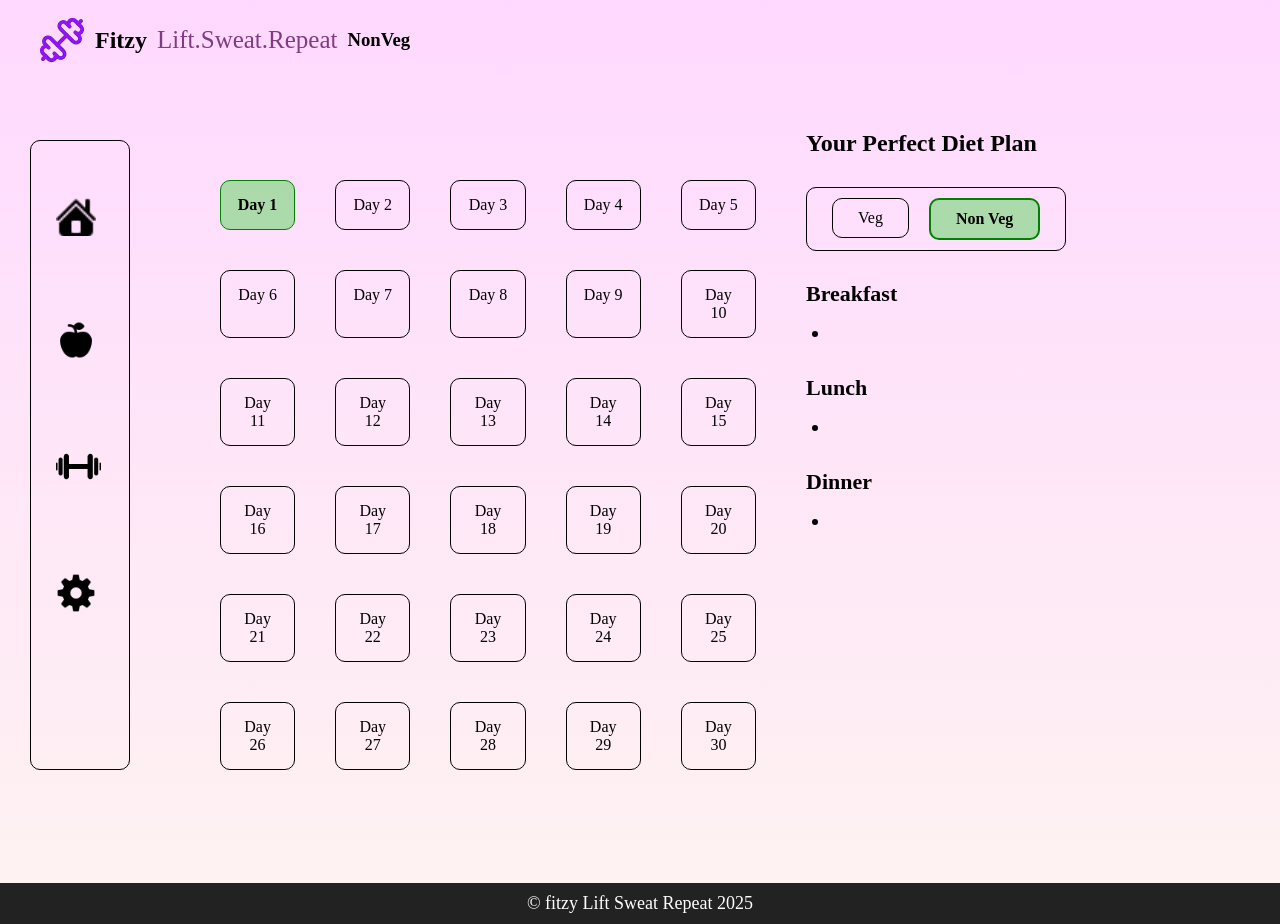
<file: fitzy_frontend/html/underweight/nonveg.html>
<!DOCTYPE html>
<html lang="en">
<head>
<meta charset="UTF-8" />
<meta name="viewport" content="width=device-width, initial-scale=1.0" />
  <title>Fitzy - Underweight Non Veg</title>
  <link rel="stylesheet" href="../../css/diet.css"/>
</head>

<body>
  <div class="header">
    <img src="../../Assets/logo.png" width="45" height="45" />
    <h2>Fitzy</h2>
    <span>Lift.Sweat.Repeat</span>
    <h3>NonVeg</h3>
  </div>

  <div class="arranging_diet_flex">

    <!-- NAV -->
    <div class="nav">
      <a href="../../html/home.html">
        <img class="move" src="../../Assets/home.png" width="40"/>
      </a>
      <a href="../../html/underweight/veg.html">
        <img class="move" src="../../Assets/apple.png" width="40"/>
      </a>
      <a href="../../html/underweight/exercises/chest.html">
      <img class="move" src="../../Assets/thumble.png" width="45"/>
      </a>
      <a href="../../html/underweight/settings.html">
      <img class="move" src="../../Assets/settings.png" width="40"/>
      </a>
    </div>

    <!-- DAYS -->
    <div class="diet">
      <div class="diet_day" id="dayButtons"></div>
    </div>

    <!-- CONTENT -->
    <div class="diet_content">
      <h2 class="diet_heading">Your Perfect Diet Plan</h2>

      <div class="food_type food_explaination">
        <a href="../../html/underweight/veg.html">
          <div class="veg_food">Veg</div>
        </a>
        <div class="Nonveg_food" id="backround_color">Non Veg</div>
      </div>

      <div class="food_plan">
        <h3>Breakfast</h3>
        <ul><li id="breakfast"></li></ul>
      </div>

      <div class="food_plan">
        <h3>Lunch</h3>
        <ul><li id="lunch"></li></ul>
      </div>

      <div class="food_plan">
        <h3>Dinner</h3>
        <ul><li id="dinner"></li></ul>
      </div>
    </div>

  </div>

  <footer>
    <p>&copy; fitzy Lift Sweat Repeat 2025</p>
  </footer>

  <script src="../../javascript/uw_nv.js"></script>
</body>
</html>
</file>
<file: fitzy_frontend/style.css>
* {
  box-sizing: border-box;
  margin: 0;
  padding: 0;
}
body {
  background-image: url("../fitzy_frontend/Assets/backround_image.webp"); /* path to your image */
  background-size: cover; /* fills the screen */
  z-index: -1;
}
.home {
  padding-top: 30px;
  padding-left: 30px;
  font-size: 50px;
  color: black;
}
span {
  font-size: 25px;
  color: rgb(129, 59, 129);
}
.fitzy {
  margin-top: 150px;
  margin-left: 200px;
  color: black;
  background-color: hsla(210, 20%, 98%, 0.614);
  border: 2px solid black;
  border-radius: 30px;
  width: 400px;
  box-shadow: 10px 10px 5px rgb(20, 24, 25);
}
.fitzy:hover {
  transform: scale(1.08);
}
a {
  text-decoration: none;
}

.fitzy h1 {
  padding-left: 20px;
  font-size: 70px;
}
.fitzy h2 {
  padding-left: 20px;
  font-size: 40px;
}
.fitzy p {
  padding-left: 20px;
  margin-top: 30px;
  font-size: 30px;
}
button {
  margin-left: 20px;
  margin-top: 20px;
  margin-bottom: 30px;
  padding: 12px 35px;
  border-radius: 20px;
}

footer {
  background-color: white;
  border: 1px solid black;
  color: black;
  margin-top: 228px;
  font-size: 20px;
  padding: 8px;
}
footer p {
  display: flex;
  justify-content: center;
}
</file>
<file: fitzy_frontend/css/home.css>
*{
    margin: 0;
    padding: 0;
    box-sizing: border-box;
    font-family: Georgia, serif;
}
body{
background: linear-gradient(to top, #fad0c43d 0%, #ffd1ff 100%);
}
.home{
  padding-top: 30px;
  padding-left: 30px;
  font-size: 50px;
  color: black;
}
span{
  font-size: 25px;
  color: rgb(129, 59, 129);
}   
.home p{
    font-size:25px;
}
.nav{
    border-radius: 10px;
    padding-top: 55px;
    padding-left: 10px;
    margin-top: 60px;
    margin-left: 30px;
    border: 1px solid black;
    display: flex;
    flex-direction: column;
    gap: 100px;
    width: 100px;
    padding-bottom: 30px;
}
.move{
    margin-left: 15px;
}
.four_weeks_plan{
    display: flex;
    margin-left:px;
}
.plans{
    margin-top: 40px;
    margin-left: 200px;
    display: inline;
    width: 500px;
    height: 100px;
}
.Weeks{
    margin-top: 80px;
    width: 250px;
    border-radius: 20px;
    margin-right: 20px;    
}
.foundation_week{
    margin-left: 30px;
    border: 1px solid black;
    padding: 15px;
    border-radius: 10px;
    box-shadow: 0 0 20px rgba(0, 0, 0, 0.727);

}
.status{
  border: 1px solid black;
  border-radius: 10px;
  width:170px;
  margin-top: 10px;
  margin-bottom: 10px;
  color: black;
  padding: 2px;
}   
.week1{
    border: 2px solid black;
    width: 100px;
    padding: 5px;
    border-radius: 10px;
    margin-top: 10px;
    margin-bottom: 20px;
    background-color: rgba(255, 0, 0, 0.106);
    color: black;
}
.foundation_week a{
    text-decoration: none;
}
.foundation_week h2{
    margin-top: 20px;
}
.arranging_weeks_flex{
    display: flex;
    gap: 80px;
    justify-content: center;
    padding-left: 100px;   
}
footer{
  background-color:rgba(0, 0, 0, 0.788);
  color: white;
  margin-top: 66px;
  font-size: 20px;
  padding: 8px;
}
footer p{
  display: flex;
  justify-content: center;
}
.Arrranging_weeks_and_plans{
 display: flex;
}
.days_plans{
    margin-top: 20px;
    margin-left: 80px;
    border: 1px solid black;
    height: 650px;  
}
.level1{
    border: 1px solid black;
    width: 400px;
    height: 250px;
    background-color: hsla(210, 20%, 98%, 0.695);
    border-radius: 60px;
  
}
.levels{
    display: flex;
    flex-direction: column;
    gap: 80px;
    margin-top: 50px;
    margin-left: 60px;
}
.name_of_level{
    font-size: 25px;
    margin-left: 70px;
    margin-top: 15px;
}
.quate{
    margin-top: 20px;
    margin-left: 18px;
    font-size: 18px;
}
.level-btn{
    display: inline;
    border: 1px solid black;
    padding: 15px 25px;
    border-radius: 10px;
    margin-top: 100px;
    background-color: rgba(255, 0, 0, 0.242);
    color: black;
}
.images_button{
    display: flex;
    justify-content: space-around;
}
a{
    text-decoration: none;
}
.btn{
    margin-top: 65px;
}
.about_level{
    font-size: 30px;
    margin-left: 40px;
}




@media (max-width: 768px) {

.home {
    padding-top: 15px;
    padding-left: 15px;
    font-size: 28px;
}

span {
    font-size: 20px;
    margin-top: 5px;
}

.move{
    width: 25px;
    height: 25px;
}
h1{
    font-size: 25px;
}
.nav {
    border: 1px solid black;
    border-radius: 10px;
    width: 95%;
    margin: 20px;
    padding: 10px;
    display: flex;
    flex-direction: row;
    justify-content: space-around;
    align-items: center;
    gap: 15px;
    margin-top: 30px;
}

h1{
    font-size: 20px;
}

.four_weeks_plan {
    display: flex;
    flex-direction: column;
    align-items: center;
    gap: 30px;
}

.plans {
    margin: 0;
    width: 90%;
    height: auto;
    text-align: center;
}

.Weeks {
    width: 200px;
    margin-top: 40px;
}


.foundation_week {
    width: 90%;
    margin: 20px auto;
    padding: 20px;
    border-radius: 15px;
}


.foundation_week h2 {
    text-align: center;
    font-size: 22px;
}

.status {
    width: 100%;
    text-align: center;
    margin: 10px 0;
}

.week1 {
    width: 60%;
    margin: 10px auto;
    text-align: center;
}

.arranging_weeks_flex {
    flex-direction: column;
    gap: 20px;
    padding: 0;
    align-items: center;
}

.Arrranging_weeks_and_plans {
    flex-direction: column;
    align-items: center;
}

  .days_plans {
    width: 95%;
    height: auto;
    border: none;
    margin: 0;
    
}

.levels {
    margin-left: 0;
    gap: 30px;
    align-items: center;
}

.level1 {
    width: 90%;
    height: auto;
    border-radius: 25px;
    padding: 20px;
}

.name_of_level {
    font-size: 20px;
    text-align: center;
    margin: 10px 0;
}

.quate {
    font-size: 16px;
    text-align: center;
    margin: 10px;
}

.level-btn {
    display: block;
    margin: 15px auto;
    padding: 10px 20px;
}

.images_button {
    flex-direction: column;
    gap: 10px;
    align-items: center;
}

.btn {
    margin-top: 20px;
    text-align: center;
}

.about_level {
    font-size: 22px;
    text-align: center;
    margin-left: 0;
    margin-top: 20px;
}

footer {
    text-align: center;
    padding: 12px;
    font-size: 16px;
    margin-top: 40px;
}

footer p {
    justify-content: center;
}
}
</file>
<file: fitzy_frontend/css/sign_in.css>
*{
  box-sizing: border-box;
  margin: 0;
  padding: 0;
  font-family: Georgia, serif;
}
.home{
  padding-top: 30px;
  padding-left: 30px;
  font-size: 50px;
  color:black;
}
span{
  font-size: 25px;
  color:rgb(129, 59, 129) ;
}
body {
 background-image: url('../Assets/backround_image.webp'); 
 background-size: cover; 
 z-index: -1;
}
.bmi_calculation{
    background-color:hsla(210, 20%, 98%, 0.256);;
    margin-top: 200px;
    margin-left: 100px;
    border: 2px solid black ;
    border-radius: 30px;
    width: 45%;   
}

.login{
    display: flex;
    justify-content: space-around;
    border: 1px solid black;
    border-radius: 10px;
    width: 500px;
    margin-bottom: 20px;
    margin-top: 30px;
    margin-left: 100px;
}

.sign_up{
  border: 1px solid black;
  border-radius: 5px;
  padding: 10px 25px;
  font-size: 25px;
  margin: 20px 20px;

}

a{
   text-decoration: none;
   color: black;
}

.sign_in{
background-color:hsla(210, 20%, 98%, 0.622) ;
 border: 1px solid black;
 font-size: 25px;
 padding: 10px 25px;
  border-radius: 5px;
 margin: 20px 20px;
}

.set1{
  margin-top: 35px ;
   margin-left: 100px;
    display: flex;
    gap:60px ;
    font-size: 24px;
}

.enter{
    margin-top: 10px;
    width: 200px;
    height: 35px;
    background-color:rgba(255, 255, 255, 0.593);
    border-radius: 20px;
    color: black;
    font-size: 15px;
    margin-bottom: 20px;
}
.submit{
  margin-left: 20px;
  color: black;
  display: flex;
  justify-content: center;
  padding: 30px;
}
.btn{
  padding: 8px;
  border-radius: 10px;
}
footer{
  background-color: white;
  border: 1px solid black ;
  color: black;
  margin-top: 187px;
  font-size: 20px;
  padding: 8px;
}
footer p{
  display: flex;
  justify-content: center;
}

@media (max-width: 768px) {
  .logo {
    width: 35px;
    height: 35px;
  }
  label{
    font-size: 17px;
  }
  .home {
    padding: 15px;
    font-size: 28px;
  }
  span {
    font-size: 14px;
  }
  .bmi_calculation {
    width: 85%;
    margin: 20px ;
    padding:  10px 15px;
  }

  .login {
    flex-direction: row;
    width: 90%;
    margin: 15px ;
  }
  .sign_in {
    font-size: 14px;
    padding: 6px 1px;
  }
  .sign_up{
    font-size: 14px;
    padding: 6px 1px;
  }
  .set1 {
    flex-direction: column;
    gap: 10px;
    margin: 10px 20px;
  }
  .btn {
    font-size: 14px;
    padding: 6px 15px;
  }
  footer {
    font-size: 14px;
    margin-top: 20px;
  }
  .password{
    font-size: 22px;
  }
}
</file>
<file: fitzy_frontend/css/sign_up.css>
*{
  box-sizing: border-box;
  margin: 0;
  padding: 0;
  font-family: Georgia, serif;
}
.logo{
  width: 50px;
   height: 50px;
}
.home{
  padding-top: 30px;
  padding-left: 30px;
  font-size: 50px;
  color:black;
}
span{
  font-size: 25px;
  color: rgb(129, 59, 129);
}
body {
 background-image: url('../Assets/backround_image.webp'); 
 background-size: cover; 
 z-index: -1;
}
.bmi_calculation{
  background-color:  hsla(210, 20%, 98%, 0.256); 
    margin-top: 50px;
    margin-left: 100px;
    border: 2px solid black ;
    border-radius: 30px;
    width: 50%;  
}
.bmi_calculation p{
    margin-top: 20px;
    text-align: center;
    font-size: 30px;
}
.login{
    display: flex;
    justify-content: space-around;
    border: 1px solid black;
    border-radius: 10px;
    width: 550px;
    margin-bottom: 20px;
    margin-left: 100px;
}

.sign_up{
  background-color:hsla(210, 20%, 98%, 0.75) ;
  border: 1px solid black;
  border-radius: 5px;
  padding: 10px 25px;
  font-size: 25px;
  margin: 20px 20px;
}
a{
   text-decoration: none;
   color: black;
}
.sign_in{
 border: 1px solid black;
 font-size: 25px;
 padding: 10px 25px;
  border-radius: 5px;
 margin: 20px 20px;
}
.form h1{
    margin-left: 20px;
   font-size: 20px;
}
.form h2{
    margin-left: 20px;
    font-size: 30px;
}
.set1{
  margin-top: 30px;
  margin-left: 100px;
  display: flex ;
  gap:130px;
  font-size: 24px;
}
.set12{
  margin-top: 30px;
  margin-left: 100px;
  display: flex ;
  gap:10px;
  font-size: 24px;
}
.enter{
    margin-top: 10px;
    width: 200px;
    height: 35px;
    background-color:rgba(255, 255, 255, 0.593) ;
    border-radius: 20px;
    color: black;
    font-size: 15px;
}
.gender{
  margin-left: 30px;
  font-size: 20px;
  margin-bottom: 20px;
}
.end_form{
  display: flex;
  margin-left: 500px;
  margin-right: 120px;
  margin-bottom: 20px;
}
.end_form button{
  padding: 7px;
  border-radius: 10px;
}
.submit{
  margin-right: 20px;color: black;
}
.btn{
  padding: 50px;
  border-radius: 10px;
}
footer{
  background-color: white;
  border: 1px solid black ;
  color: black;
  margin-top: 39px;
  font-size: 20px;
  padding: 8px;
}
footer p{
  display: flex;
  justify-content: center;
}
.error{
  color: red;
  font-size: 20px;
}



@media (max-width: 768px) {
  .logo {
    width: 35px;
    height: 35px;
  }
  .home {
    padding: 15px;
    font-size: 28px;
  }
  span {
    font-size: 14px;
  }
  .bmi_calculation {
    width: 85%;
    margin: 20px ;
    padding:  10px 15px;
  }
  .bmi_calculation p {
    font-size: 22px;
  }
  .login {
    flex-direction: row;
    width: 90%;
    margin: 15px ;
  }
  .sign_in {
    font-size: 14px;
    padding: 6px 1px;
  }
  .sign_up{
    font-size: 14px;
    padding: 6px 1px;
  }
  .form h2 {
    font-size: 18px;
  }
  .form h1 {
    font-size: 12px;
    margin-left: 10px;
  }
  .set1 {
    flex-direction: column;
    gap: 10px;
    margin: 10px 20px;
  }
  .enter {
    width: 100%;
    height: 30px;
    font-size: 13px;
  }
  .end_form {
    flex-direction: column;
    align-items: center;
    margin: 10px;
  }
  .gender {
    font-size: 20px;
    padding-right: 30px;
  }
  .btn {
    font-size: 14px;
    padding: 6px 15px;
  }
  footer {
    font-size: 14px;
    margin-top: 20px;
  }
  .password{
    font-size: 22px;
  }
}
</file>
<file: fitzy_frontend/css/diet.css>
*{
    margin: 0;
    padding: 0;
    box-sizing: border-box;
    font-family: Georgia, serif;
}

body{
    background: linear-gradient(to top, #fad0c43d 0%, #ffd1ffd5 100%);
}

.header {
height: 80px;
padding: 20px 40px;
display: flex;
align-items: center;
gap: 10px;
}

span{
    font-size: 25px;
    color: rgb(129, 59, 129);
}
.diet_content{
  width: 30%;
}
.arranging_diet_flex{
    display: flex;
    gap: 50px;
    padding-bottom: 113px;
}

.diet_box1.active{
background-color: rgba(90, 214, 90, 0.5);
font-weight: bold;
border: 1px solid green;
}

.nav{
    border-radius: 10px;
    padding: 55px 10px 30px;
    margin-top: 60px;
    margin-left: 30px;
    border: 1px solid black;
    display: flex;
    flex-direction: column;
    gap: 80px;
    width: 100px;
}

.move{
    margin-left: 15px;
}

.diet{
    margin-top: 100px;
    width: 45%;
}

.diet_day{
    display: grid;
    grid-template-columns: repeat(5, 1fr);
    gap: 40px;
    margin-left: 40px;
}

.diet_box1{
    border: 1px solid black;
    border-radius: 10px;
    padding: 15px;
    text-align: center;
    cursor: pointer;
}

.diet_box1:hover{
    transform: scale(1.05);
}

.first{
    background-color: rgba(240, 128, 128, 0.25);
}

.diet_heading{
    margin-top: 50px;
    margin-bottom: 20px;
}

.food_type{
    display: flex;
    gap: 20px;
    border: 1px solid black;
    padding: 10px 25px;
    border-radius: 10px;
    width: fit-content;
}

.food_explaination{
    margin-top: 30px;
    margin-bottom: 30px;
}

#backround_color{
background-color: rgba(90, 214, 90, 0.5);
font-weight: bold;
border: 2px solid green;}

.veg_food,
.Nonveg_food{
    border: 1px solid black;
    padding: 10px 25px;
    border-radius: 10px;
    cursor: pointer;
}



.food_plan{
    margin-top: 30px;
}

.food_plan h3{
    font-size: 22px;
}

.food_plan ul{
    margin-top: 15px;
    margin-left: 25px;
    font-size: 20px;
}

a{
    text-decoration: none;
    color: black;
}

footer{
    bottom: 0;
    width: 100%;
    background-color: #222;
    color: white;
    text-align: center;
    padding: 10px;
    font-size: 18px;
}





@media (max-width: 768px) {

.header {
    height: 80px;
    padding: 20px ;
    margin-bottom: 10px;
    flex-wrap: wrap;
    display: flex;
    align-items: center;
    gap: 10px;
}

  .arranging_diet_flex {
    display: flex;
    flex-direction: column;
    align-items: center;
    gap: 20px;
  }


.nav {
    border: 1px solid black;
    border-radius: 10px;
    width: 90%;
    margin: 20px;
    padding: 10px;
    display: flex;
    flex-direction: row;
    justify-content: space-around;
    align-items: center;
    gap: 15px;
    margin-top: 60px;
  } 

  .move {
    margin-left: 0;
  }

  .diet {
    width: 100%;
    margin: 0;
  }
  
  .food_explaination{
    margin-left: 40px;
  }
  .diet_heading{
    margin-left: 30px;
  }

  
.diet_day {
        display: grid;
        grid-template-columns: repeat(auto-fit, minmax(60px, 3fr));
        gap: 10px;
        padding: 0 10px;
        width: 70%;
    } 

  .diet_box1 {
    font-size: 12px;
    padding: 8px;
  }

  .diet_heading {
    text-align: center;
  }


  footer {
    font-size: 14px;
    text-align: center;
    padding: 10px;
  }
}
</file>
<file: fitzy_frontend/css/setting.css>
*{
    margin: 0;
    padding: 0;
    box-sizing: border-box;
    font-family: Georgia, serif;
}

body{
background: linear-gradient(to top, #fad0c43d 0%, #ffd1ff 100%);
}

.home{
  padding-top: 30px;
  padding-left: 30px;
  font-size: 50px;
  color: black;
}

span{
  font-size: 25px;
  color: rgb(129, 59, 129);
}   

.nav{
    border-radius: 10px;
    padding-top: 55px;
    padding-left: 10px;
    margin-top: 60px;
    margin-left: 30px;
    border: 1px solid black;
    display: flex;
    flex-direction: column;
    gap: 100px;
    width: 100px;
    padding-bottom: 30px;
}

.move{
    margin-left: 15px;
}
.arranging_setting{
    display: flex;
}
.set{
    margin-left: 500px;
    margin-bottom: 10px;
}
.set1{
    margin-left: 360px;
}
.setting{
    margin-left: 40px;
}
.box{
    margin-top: 50px;
    width: 500px;
    border: 1px solid black;
    border-radius: 10px;
    padding: 25px;
    font-size: 20px;
    background-color: rgba(255, 255, 255, 0.571);
}
.box:hover{
    transform: scale(1.01);
}
.profile_image{
    margin-top:15px ;
    display: flex;
    text-align: center;
    align-content: center;
}
.logo {
      display: flex;
      align-items: center;
      gap: 10px;
      font-size: 20px;
      font-weight: 600;
      color: #000;
 }
.profile_info{
    margin-top: 20px;
    margin-left: 20px;
    display: flex;
    justify-content: space-between;
    gap: 40px;
}

.profile_info > div{
    display: flex;
    flex-direction: column;
    gap: 20px;
}

.seperater{
    margin-bottom: 20px;
}
.box2{
    border: 1px solid black;
    margin-top: 50px;
    border-radius: 10px;
    padding: 25px;
    font-size: 20px;
    background-color: rgba(255, 255, 255, 0.571);
}
.box2:hover{
    transform: scale(1.01);
}
.two_types_of_info{
    display: flex;
    gap: 80px;
    margin-top: 30px;
    margin-left: 30px;
}
.choose{
    width: 500px;
    border-radius: 6px;
    padding: 5px;
}
.logo1{
      display: flex;
      align-items: center;
      gap: 10px;
      font-size: 20px;
      color: #000;
      margin-bottom: 20px;
}
.log_out{
    margin-top: 10px;
    border: 1px solid black ;
    border-radius: 10px;
    width: 600px;
    padding:5px ;
    background-color: rgba(255, 0, 0, 0.476);
}
.log_out1{
    border: 1px solid black ;
    border-radius: 10px;
    width: 600px;
    padding:5px ;
    background-color:rgba(0, 128, 0, 0.576);
}
.about_fitzy{
    border: 1px solid black;
    margin-top: 50px;
    border-radius: 10px;
    padding: 25px;
    font-size: 20px;
    margin-left: 30px;
    background-color: rgba(255, 255, 255, 0.571);
    margin-bottom: 90px;
}
.language{
    margin-bottom: 30px;
    width: 400px;
    padding: 6px;
    border-radius: 10px;
}
.about_fitzy:hover{
    transform: scale(1.01);
}
.settings {
  margin: 28px;
  font-size: 20px;
}
footer{
  background-color:rgba(0, 0, 0, 0.788);
  color: white;
  font-size: 20px;
  padding: 8px;
}
footer p{
  display: flex;
  justify-content: center;
}


@media (max-width: 480px) {

.home {
    font-size: 30px;
    padding-left: 10px;
    padding-top: 20px;
}

 span {
    font-size: 18px;
}

.nav {
    border: 1px solid black;
    border-radius: 10px;
    width: 95%;
    margin: 20px;
    padding: 10px;
    display: flex;
    flex-direction: row;
    justify-content: space-around;
    align-items: center;
    gap: 15px;
    margin-top: 30px;
}

.move {
    margin-left: 0;
}

.arranging_setting {
    flex-direction: column;
    margin-left: 10px;
    margin-right: 10px;
    gap: 20px;
}

.set, .set1, .setting {
    margin-left: 0;
}

.box, .box2, .about_fitzy {
    width: 95%;
    margin-left: auto;
    margin-right: auto;
    margin-top: 20px;
    padding: 15px;
    font-size: 16px;
}

.profile_image {
    flex-direction: column;
    align-items: center;
    margin-top: 10px;
}

.profile_info {
    flex-direction: column;
    gap: 20px;
    margin-left: 10px;
    margin-top: 15px;
}

.two_types_of_info {
    flex-direction: column;
    gap: 15px;
    margin-left: 10px;
    margin-top: 15px;
}

.choose, .language {
    width: 90%;
}

.log_out, .log_out1 {
    width: 90%;
    padding: 8px;
    font-size: 16px;
}

.logo, .logo1 {
    font-size: 16px;
    gap: 5px;
    margin-bottom: 10px;
  }

footer {
    font-size: 14px;
    padding: 6px;
}

}
</file>
